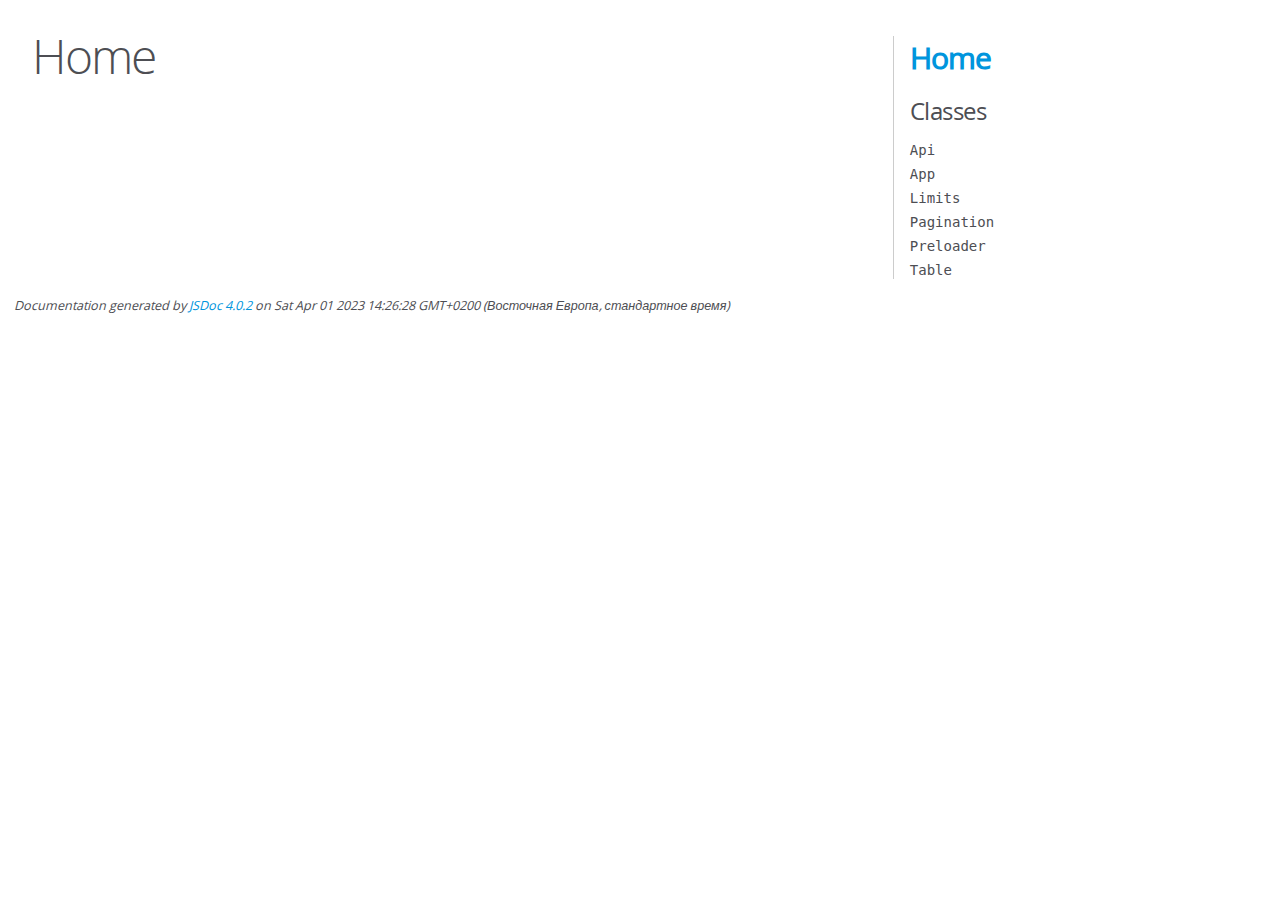
<file: public/doc/index.html>
<!DOCTYPE html>
<html lang="en">
<head>
    <meta charset="utf-8">
    <title>JSDoc: Home</title>

    <script src="scripts/prettify/prettify.js"> </script>
    <script src="scripts/prettify/lang-css.js"> </script>
    <!--[if lt IE 9]>
      <script src="//html5shiv.googlecode.com/svn/trunk/html5.js"></script>
    <![endif]-->
    <link type="text/css" rel="stylesheet" href="styles/prettify-tomorrow.css">
    <link type="text/css" rel="stylesheet" href="styles/jsdoc-default.css">
</head>

<body>

<div id="main">

    <h1 class="page-title">Home</h1>

    



    


    <h3> </h3>










    









</div>

<nav>
    <h2><a href="index.html">Home</a></h2><h3>Classes</h3><ul><li><a href="Api.html">Api</a></li><li><a href="App.html">App</a></li><li><a href="Limits.html">Limits</a></li><li><a href="Pagination.html">Pagination</a></li><li><a href="Preloader.html">Preloader</a></li><li><a href="Table.html">Table</a></li></ul>
</nav>

<br class="clear">

<footer>
    Documentation generated by <a href="https://github.com/jsdoc/jsdoc">JSDoc 4.0.2</a> on Sat Apr 01 2023 14:26:28 GMT+0200 (Восточная Европа, стандартное время)
</footer>

<script> prettyPrint(); </script>
<script src="scripts/linenumber.js"> </script>
</body>
</html>
</file>
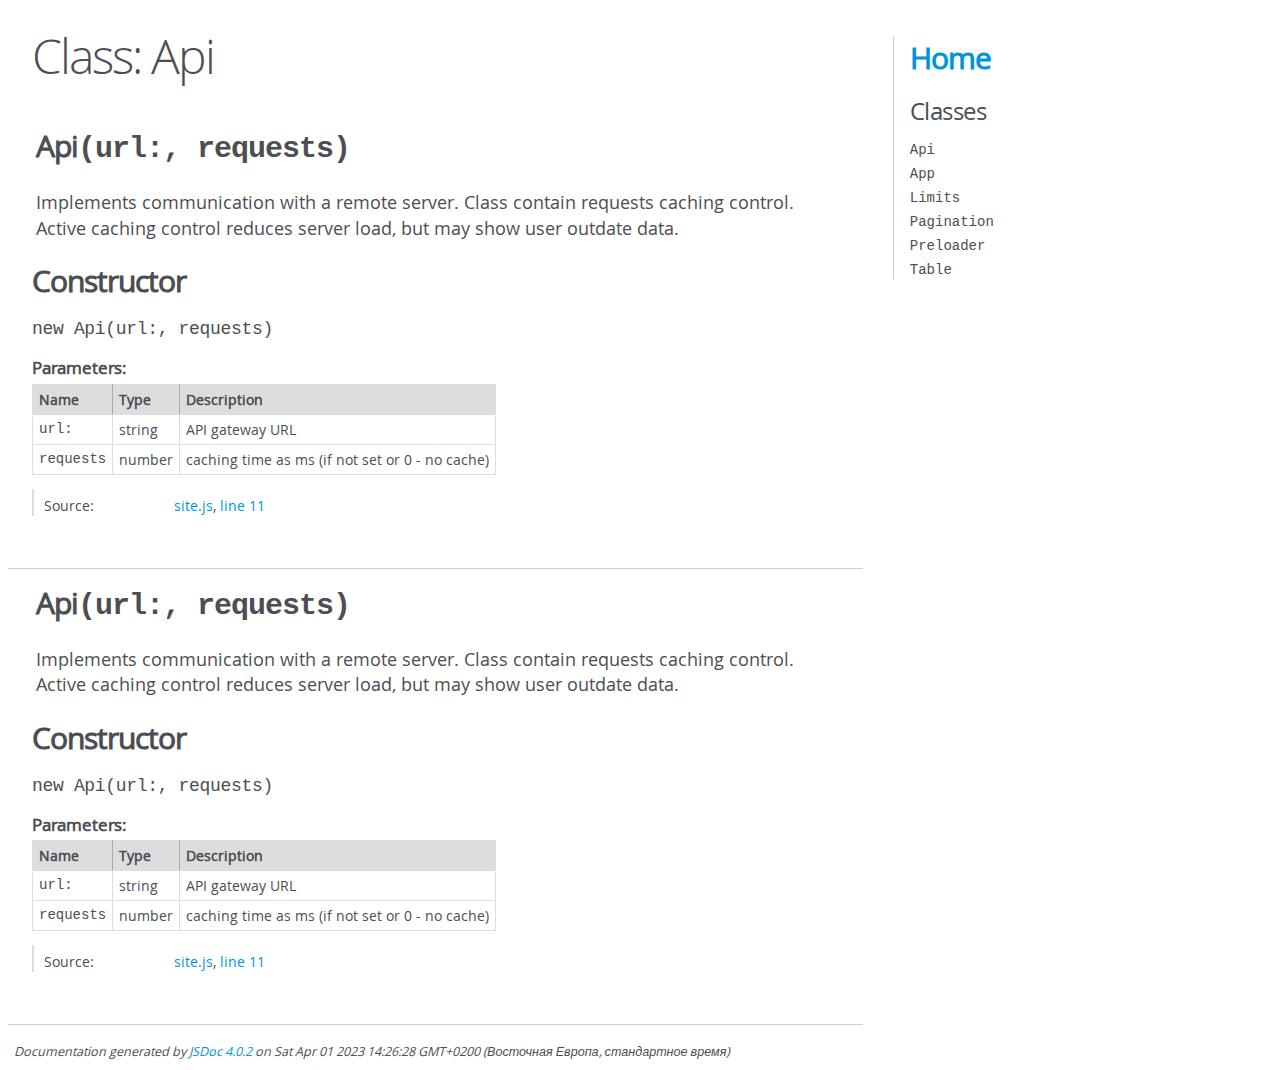
<file: public/doc/Api.html>
<!DOCTYPE html>
<html lang="en">
<head>
    <meta charset="utf-8">
    <title>JSDoc: Class: Api</title>

    <script src="scripts/prettify/prettify.js"> </script>
    <script src="scripts/prettify/lang-css.js"> </script>
    <!--[if lt IE 9]>
      <script src="//html5shiv.googlecode.com/svn/trunk/html5.js"></script>
    <![endif]-->
    <link type="text/css" rel="stylesheet" href="styles/prettify-tomorrow.css">
    <link type="text/css" rel="stylesheet" href="styles/jsdoc-default.css">
</head>

<body>

<div id="main">

    <h1 class="page-title">Class: Api</h1>

    




<section>

<header>
    
        <h2><span class="attribs"><span class="type-signature"></span></span>Api<span class="signature">(url:, requests)</span><span class="type-signature"></span></h2>
        
            <div class="class-description"><p>Implements communication with a remote server.
Class contain requests caching control. Active caching control reduces server load,
but may show user outdate data.</p></div>
        
    
</header>

<article>
    <div class="container-overview">
    
        

    
    <h2>Constructor</h2>
    

    
    <h4 class="name" id="Api"><span class="type-signature"></span>new Api<span class="signature">(url:, requests)</span><span class="type-signature"></span></h4>
    

    











    <h5>Parameters:</h5>
    

<table class="params">
    <thead>
    <tr>
        
        <th>Name</th>
        

        <th>Type</th>

        

        

        <th class="last">Description</th>
    </tr>
    </thead>

    <tbody>
    

        <tr>
            
                <td class="name"><code>url:</code></td>
            

            <td class="type">
            
                
<span class="param-type">string</span>


            
            </td>

            

            

            <td class="description last"><p>API gateway URL</p></td>
        </tr>

    

        <tr>
            
                <td class="name"><code>requests</code></td>
            

            <td class="type">
            
                
<span class="param-type">number</span>


            
            </td>

            

            

            <td class="description last"><p>caching time as ms (if not set or 0 - no cache)</p></td>
        </tr>

    
    </tbody>
</table>






<dl class="details">

    

    

    

    

    

    

    

    

    

    

    

    

    
    <dt class="tag-source">Source:</dt>
    <dd class="tag-source"><ul class="dummy"><li>
        <a href="site.js.html">site.js</a>, <a href="site.js.html#line11">line 11</a>
    </li></ul></dd>
    

    

    

    
</dl>




















    
    </div>

    

    

    

    

    

    

    

    

    

    
</article>

</section>







<section>

<header>
    
        <h2><span class="attribs"><span class="type-signature"></span></span>Api<span class="signature">(url:, requests)</span><span class="type-signature"></span></h2>
        
            <div class="class-description"><p>Implements communication with a remote server.
Class contain requests caching control. Active caching control reduces server load,
but may show user outdate data.</p></div>
        
    
</header>

<article>
    <div class="container-overview">
    
        

    
    <h2>Constructor</h2>
    

    
    <h4 class="name" id="Api"><span class="type-signature"></span>new Api<span class="signature">(url:, requests)</span><span class="type-signature"></span></h4>
    

    











    <h5>Parameters:</h5>
    

<table class="params">
    <thead>
    <tr>
        
        <th>Name</th>
        

        <th>Type</th>

        

        

        <th class="last">Description</th>
    </tr>
    </thead>

    <tbody>
    

        <tr>
            
                <td class="name"><code>url:</code></td>
            

            <td class="type">
            
                
<span class="param-type">string</span>


            
            </td>

            

            

            <td class="description last"><p>API gateway URL</p></td>
        </tr>

    

        <tr>
            
                <td class="name"><code>requests</code></td>
            

            <td class="type">
            
                
<span class="param-type">number</span>


            
            </td>

            

            

            <td class="description last"><p>caching time as ms (if not set or 0 - no cache)</p></td>
        </tr>

    
    </tbody>
</table>






<dl class="details">

    

    

    

    

    

    

    

    

    

    

    

    

    
    <dt class="tag-source">Source:</dt>
    <dd class="tag-source"><ul class="dummy"><li>
        <a href="site.js.html">site.js</a>, <a href="site.js.html#line11">line 11</a>
    </li></ul></dd>
    

    

    

    
</dl>




















    
    </div>

    

    

    

    

    

    

    

    

    

    
</article>

</section>




</div>

<nav>
    <h2><a href="index.html">Home</a></h2><h3>Classes</h3><ul><li><a href="Api.html">Api</a></li><li><a href="App.html">App</a></li><li><a href="Limits.html">Limits</a></li><li><a href="Pagination.html">Pagination</a></li><li><a href="Preloader.html">Preloader</a></li><li><a href="Table.html">Table</a></li></ul>
</nav>

<br class="clear">

<footer>
    Documentation generated by <a href="https://github.com/jsdoc/jsdoc">JSDoc 4.0.2</a> on Sat Apr 01 2023 14:26:28 GMT+0200 (Восточная Европа, стандартное время)
</footer>

<script> prettyPrint(); </script>
<script src="scripts/linenumber.js"> </script>
</body>
</html>
</file>
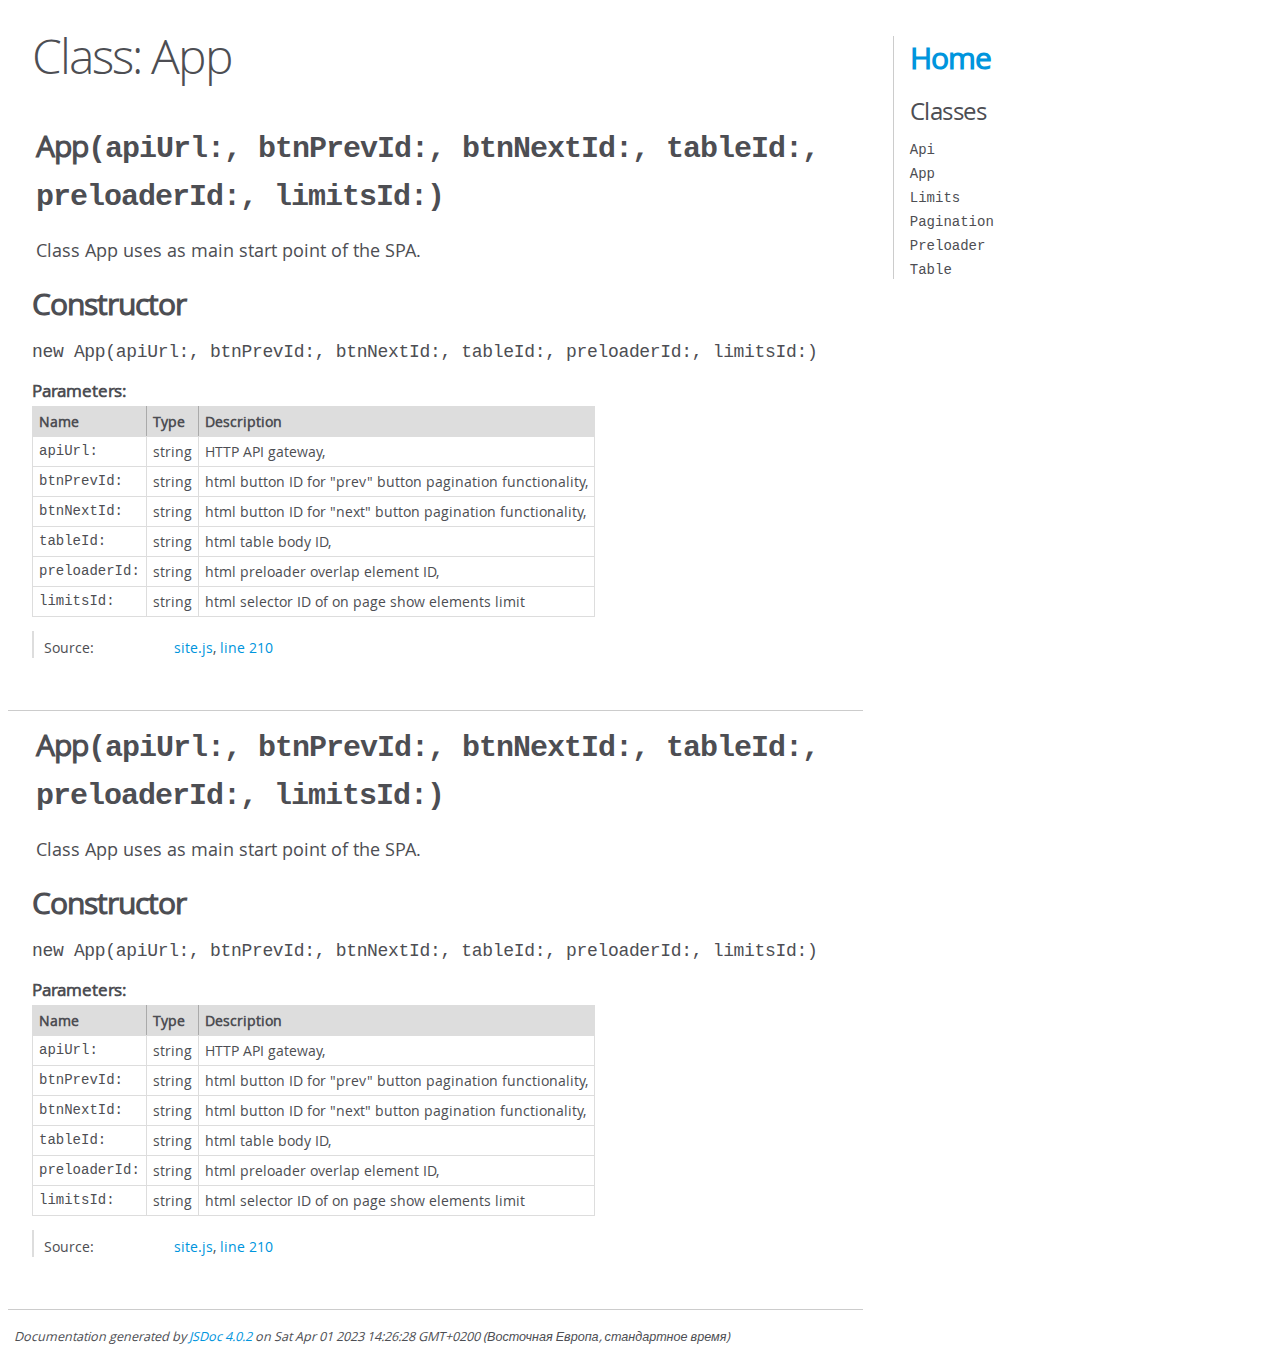
<file: public/doc/App.html>
<!DOCTYPE html>
<html lang="en">
<head>
    <meta charset="utf-8">
    <title>JSDoc: Class: App</title>

    <script src="scripts/prettify/prettify.js"> </script>
    <script src="scripts/prettify/lang-css.js"> </script>
    <!--[if lt IE 9]>
      <script src="//html5shiv.googlecode.com/svn/trunk/html5.js"></script>
    <![endif]-->
    <link type="text/css" rel="stylesheet" href="styles/prettify-tomorrow.css">
    <link type="text/css" rel="stylesheet" href="styles/jsdoc-default.css">
</head>

<body>

<div id="main">

    <h1 class="page-title">Class: App</h1>

    




<section>

<header>
    
        <h2><span class="attribs"><span class="type-signature"></span></span>App<span class="signature">(apiUrl:, btnPrevId:, btnNextId:, tableId:, preloaderId:, limitsId:)</span><span class="type-signature"></span></h2>
        
            <div class="class-description"><p>Class App uses as main start point of the SPA.</p></div>
        
    
</header>

<article>
    <div class="container-overview">
    
        

    
    <h2>Constructor</h2>
    

    
    <h4 class="name" id="App"><span class="type-signature"></span>new App<span class="signature">(apiUrl:, btnPrevId:, btnNextId:, tableId:, preloaderId:, limitsId:)</span><span class="type-signature"></span></h4>
    

    











    <h5>Parameters:</h5>
    

<table class="params">
    <thead>
    <tr>
        
        <th>Name</th>
        

        <th>Type</th>

        

        

        <th class="last">Description</th>
    </tr>
    </thead>

    <tbody>
    

        <tr>
            
                <td class="name"><code>apiUrl:</code></td>
            

            <td class="type">
            
                
<span class="param-type">string</span>


            
            </td>

            

            

            <td class="description last"><p>HTTP API gateway,</p></td>
        </tr>

    

        <tr>
            
                <td class="name"><code>btnPrevId:</code></td>
            

            <td class="type">
            
                
<span class="param-type">string</span>


            
            </td>

            

            

            <td class="description last"><p>html button ID for &quot;prev&quot; button pagination functionality,</p></td>
        </tr>

    

        <tr>
            
                <td class="name"><code>btnNextId:</code></td>
            

            <td class="type">
            
                
<span class="param-type">string</span>


            
            </td>

            

            

            <td class="description last"><p>html button ID for &quot;next&quot; button pagination functionality,</p></td>
        </tr>

    

        <tr>
            
                <td class="name"><code>tableId:</code></td>
            

            <td class="type">
            
                
<span class="param-type">string</span>


            
            </td>

            

            

            <td class="description last"><p>html table body ID,</p></td>
        </tr>

    

        <tr>
            
                <td class="name"><code>preloaderId:</code></td>
            

            <td class="type">
            
                
<span class="param-type">string</span>


            
            </td>

            

            

            <td class="description last"><p>html preloader overlap element ID,</p></td>
        </tr>

    

        <tr>
            
                <td class="name"><code>limitsId:</code></td>
            

            <td class="type">
            
                
<span class="param-type">string</span>


            
            </td>

            

            

            <td class="description last"><p>html selector ID of on page show elements limit</p></td>
        </tr>

    
    </tbody>
</table>






<dl class="details">

    

    

    

    

    

    

    

    

    

    

    

    

    
    <dt class="tag-source">Source:</dt>
    <dd class="tag-source"><ul class="dummy"><li>
        <a href="site.js.html">site.js</a>, <a href="site.js.html#line210">line 210</a>
    </li></ul></dd>
    

    

    

    
</dl>




















    
    </div>

    

    

    

    

    

    

    

    

    

    
</article>

</section>







<section>

<header>
    
        <h2><span class="attribs"><span class="type-signature"></span></span>App<span class="signature">(apiUrl:, btnPrevId:, btnNextId:, tableId:, preloaderId:, limitsId:)</span><span class="type-signature"></span></h2>
        
            <div class="class-description"><p>Class App uses as main start point of the SPA.</p></div>
        
    
</header>

<article>
    <div class="container-overview">
    
        

    
    <h2>Constructor</h2>
    

    
    <h4 class="name" id="App"><span class="type-signature"></span>new App<span class="signature">(apiUrl:, btnPrevId:, btnNextId:, tableId:, preloaderId:, limitsId:)</span><span class="type-signature"></span></h4>
    

    











    <h5>Parameters:</h5>
    

<table class="params">
    <thead>
    <tr>
        
        <th>Name</th>
        

        <th>Type</th>

        

        

        <th class="last">Description</th>
    </tr>
    </thead>

    <tbody>
    

        <tr>
            
                <td class="name"><code>apiUrl:</code></td>
            

            <td class="type">
            
                
<span class="param-type">string</span>


            
            </td>

            

            

            <td class="description last"><p>HTTP API gateway,</p></td>
        </tr>

    

        <tr>
            
                <td class="name"><code>btnPrevId:</code></td>
            

            <td class="type">
            
                
<span class="param-type">string</span>


            
            </td>

            

            

            <td class="description last"><p>html button ID for &quot;prev&quot; button pagination functionality,</p></td>
        </tr>

    

        <tr>
            
                <td class="name"><code>btnNextId:</code></td>
            

            <td class="type">
            
                
<span class="param-type">string</span>


            
            </td>

            

            

            <td class="description last"><p>html button ID for &quot;next&quot; button pagination functionality,</p></td>
        </tr>

    

        <tr>
            
                <td class="name"><code>tableId:</code></td>
            

            <td class="type">
            
                
<span class="param-type">string</span>


            
            </td>

            

            

            <td class="description last"><p>html table body ID,</p></td>
        </tr>

    

        <tr>
            
                <td class="name"><code>preloaderId:</code></td>
            

            <td class="type">
            
                
<span class="param-type">string</span>


            
            </td>

            

            

            <td class="description last"><p>html preloader overlap element ID,</p></td>
        </tr>

    

        <tr>
            
                <td class="name"><code>limitsId:</code></td>
            

            <td class="type">
            
                
<span class="param-type">string</span>


            
            </td>

            

            

            <td class="description last"><p>html selector ID of on page show elements limit</p></td>
        </tr>

    
    </tbody>
</table>






<dl class="details">

    

    

    

    

    

    

    

    

    

    

    

    

    
    <dt class="tag-source">Source:</dt>
    <dd class="tag-source"><ul class="dummy"><li>
        <a href="site.js.html">site.js</a>, <a href="site.js.html#line210">line 210</a>
    </li></ul></dd>
    

    

    

    
</dl>




















    
    </div>

    

    

    

    

    

    

    

    

    

    
</article>

</section>




</div>

<nav>
    <h2><a href="index.html">Home</a></h2><h3>Classes</h3><ul><li><a href="Api.html">Api</a></li><li><a href="App.html">App</a></li><li><a href="Limits.html">Limits</a></li><li><a href="Pagination.html">Pagination</a></li><li><a href="Preloader.html">Preloader</a></li><li><a href="Table.html">Table</a></li></ul>
</nav>

<br class="clear">

<footer>
    Documentation generated by <a href="https://github.com/jsdoc/jsdoc">JSDoc 4.0.2</a> on Sat Apr 01 2023 14:26:28 GMT+0200 (Восточная Европа, стандартное время)
</footer>

<script> prettyPrint(); </script>
<script src="scripts/linenumber.js"> </script>
</body>
</html>
</file>
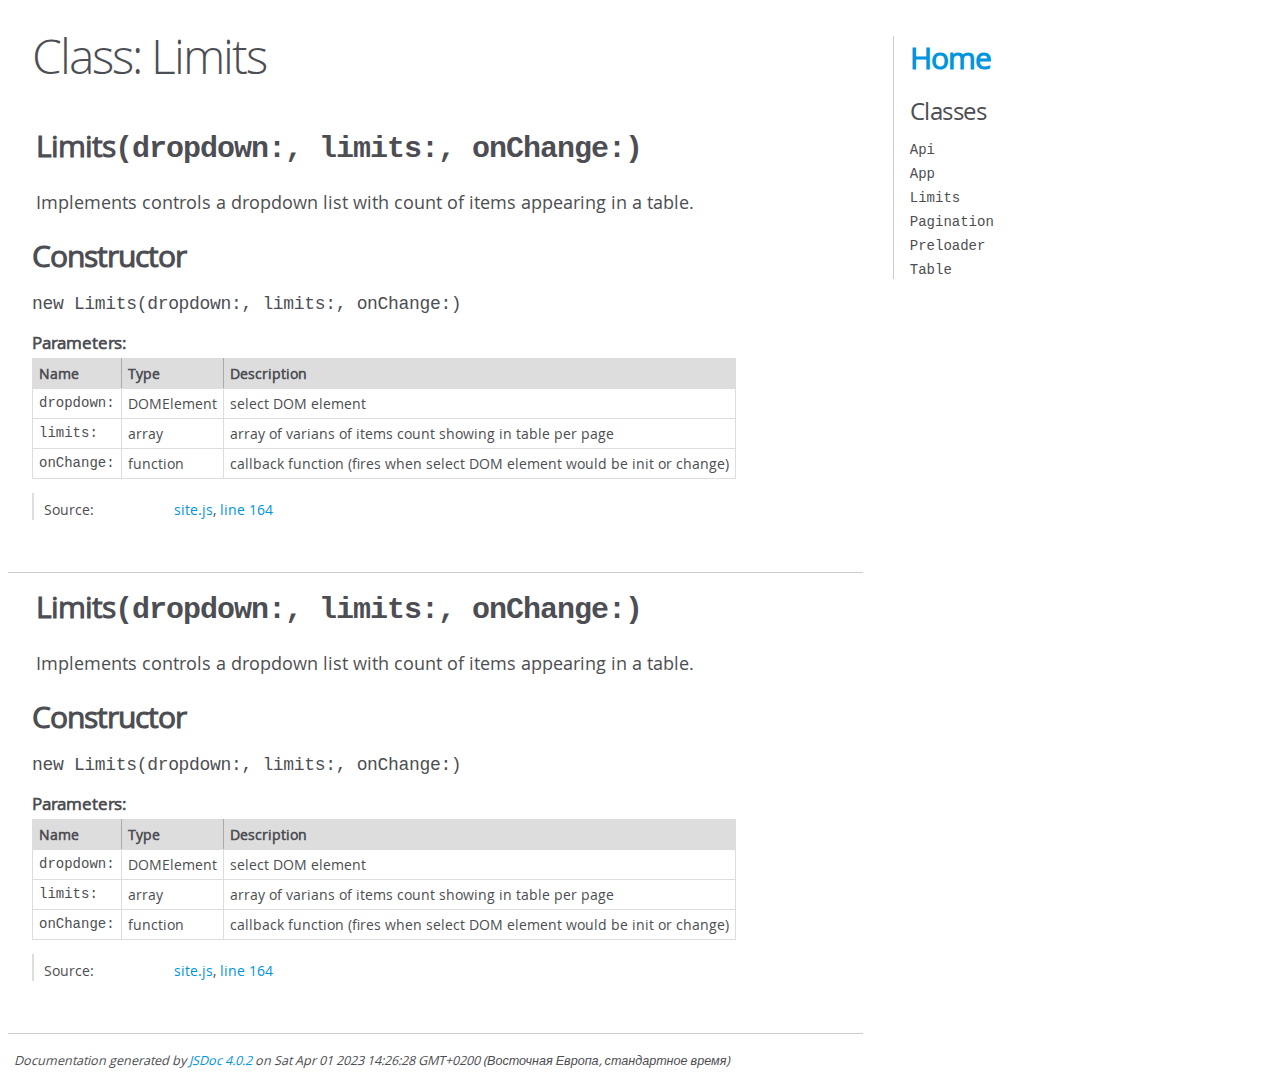
<file: public/doc/Limits.html>
<!DOCTYPE html>
<html lang="en">
<head>
    <meta charset="utf-8">
    <title>JSDoc: Class: Limits</title>

    <script src="scripts/prettify/prettify.js"> </script>
    <script src="scripts/prettify/lang-css.js"> </script>
    <!--[if lt IE 9]>
      <script src="//html5shiv.googlecode.com/svn/trunk/html5.js"></script>
    <![endif]-->
    <link type="text/css" rel="stylesheet" href="styles/prettify-tomorrow.css">
    <link type="text/css" rel="stylesheet" href="styles/jsdoc-default.css">
</head>

<body>

<div id="main">

    <h1 class="page-title">Class: Limits</h1>

    




<section>

<header>
    
        <h2><span class="attribs"><span class="type-signature"></span></span>Limits<span class="signature">(dropdown:, limits:, onChange:)</span><span class="type-signature"></span></h2>
        
            <div class="class-description"><p>Implements controls a dropdown list with count of items appearing in a table.</p></div>
        
    
</header>

<article>
    <div class="container-overview">
    
        

    
    <h2>Constructor</h2>
    

    
    <h4 class="name" id="Limits"><span class="type-signature"></span>new Limits<span class="signature">(dropdown:, limits:, onChange:)</span><span class="type-signature"></span></h4>
    

    











    <h5>Parameters:</h5>
    

<table class="params">
    <thead>
    <tr>
        
        <th>Name</th>
        

        <th>Type</th>

        

        

        <th class="last">Description</th>
    </tr>
    </thead>

    <tbody>
    

        <tr>
            
                <td class="name"><code>dropdown:</code></td>
            

            <td class="type">
            
                
<span class="param-type">DOMElement</span>


            
            </td>

            

            

            <td class="description last"><p>select DOM element</p></td>
        </tr>

    

        <tr>
            
                <td class="name"><code>limits:</code></td>
            

            <td class="type">
            
                
<span class="param-type">array</span>


            
            </td>

            

            

            <td class="description last"><p>array of varians of items count showing in table per page</p></td>
        </tr>

    

        <tr>
            
                <td class="name"><code>onChange:</code></td>
            

            <td class="type">
            
                
<span class="param-type">function</span>


            
            </td>

            

            

            <td class="description last"><p>callback function (fires when select DOM element would be init or change)</p></td>
        </tr>

    
    </tbody>
</table>






<dl class="details">

    

    

    

    

    

    

    

    

    

    

    

    

    
    <dt class="tag-source">Source:</dt>
    <dd class="tag-source"><ul class="dummy"><li>
        <a href="site.js.html">site.js</a>, <a href="site.js.html#line164">line 164</a>
    </li></ul></dd>
    

    

    

    
</dl>




















    
    </div>

    

    

    

    

    

    

    

    

    

    
</article>

</section>







<section>

<header>
    
        <h2><span class="attribs"><span class="type-signature"></span></span>Limits<span class="signature">(dropdown:, limits:, onChange:)</span><span class="type-signature"></span></h2>
        
            <div class="class-description"><p>Implements controls a dropdown list with count of items appearing in a table.</p></div>
        
    
</header>

<article>
    <div class="container-overview">
    
        

    
    <h2>Constructor</h2>
    

    
    <h4 class="name" id="Limits"><span class="type-signature"></span>new Limits<span class="signature">(dropdown:, limits:, onChange:)</span><span class="type-signature"></span></h4>
    

    











    <h5>Parameters:</h5>
    

<table class="params">
    <thead>
    <tr>
        
        <th>Name</th>
        

        <th>Type</th>

        

        

        <th class="last">Description</th>
    </tr>
    </thead>

    <tbody>
    

        <tr>
            
                <td class="name"><code>dropdown:</code></td>
            

            <td class="type">
            
                
<span class="param-type">DOMElement</span>


            
            </td>

            

            

            <td class="description last"><p>select DOM element</p></td>
        </tr>

    

        <tr>
            
                <td class="name"><code>limits:</code></td>
            

            <td class="type">
            
                
<span class="param-type">array</span>


            
            </td>

            

            

            <td class="description last"><p>array of varians of items count showing in table per page</p></td>
        </tr>

    

        <tr>
            
                <td class="name"><code>onChange:</code></td>
            

            <td class="type">
            
                
<span class="param-type">function</span>


            
            </td>

            

            

            <td class="description last"><p>callback function (fires when select DOM element would be init or change)</p></td>
        </tr>

    
    </tbody>
</table>






<dl class="details">

    

    

    

    

    

    

    

    

    

    

    

    

    
    <dt class="tag-source">Source:</dt>
    <dd class="tag-source"><ul class="dummy"><li>
        <a href="site.js.html">site.js</a>, <a href="site.js.html#line164">line 164</a>
    </li></ul></dd>
    

    

    

    
</dl>




















    
    </div>

    

    

    

    

    

    

    

    

    

    
</article>

</section>




</div>

<nav>
    <h2><a href="index.html">Home</a></h2><h3>Classes</h3><ul><li><a href="Api.html">Api</a></li><li><a href="App.html">App</a></li><li><a href="Limits.html">Limits</a></li><li><a href="Pagination.html">Pagination</a></li><li><a href="Preloader.html">Preloader</a></li><li><a href="Table.html">Table</a></li></ul>
</nav>

<br class="clear">

<footer>
    Documentation generated by <a href="https://github.com/jsdoc/jsdoc">JSDoc 4.0.2</a> on Sat Apr 01 2023 14:26:28 GMT+0200 (Восточная Европа, стандартное время)
</footer>

<script> prettyPrint(); </script>
<script src="scripts/linenumber.js"> </script>
</body>
</html>
</file>
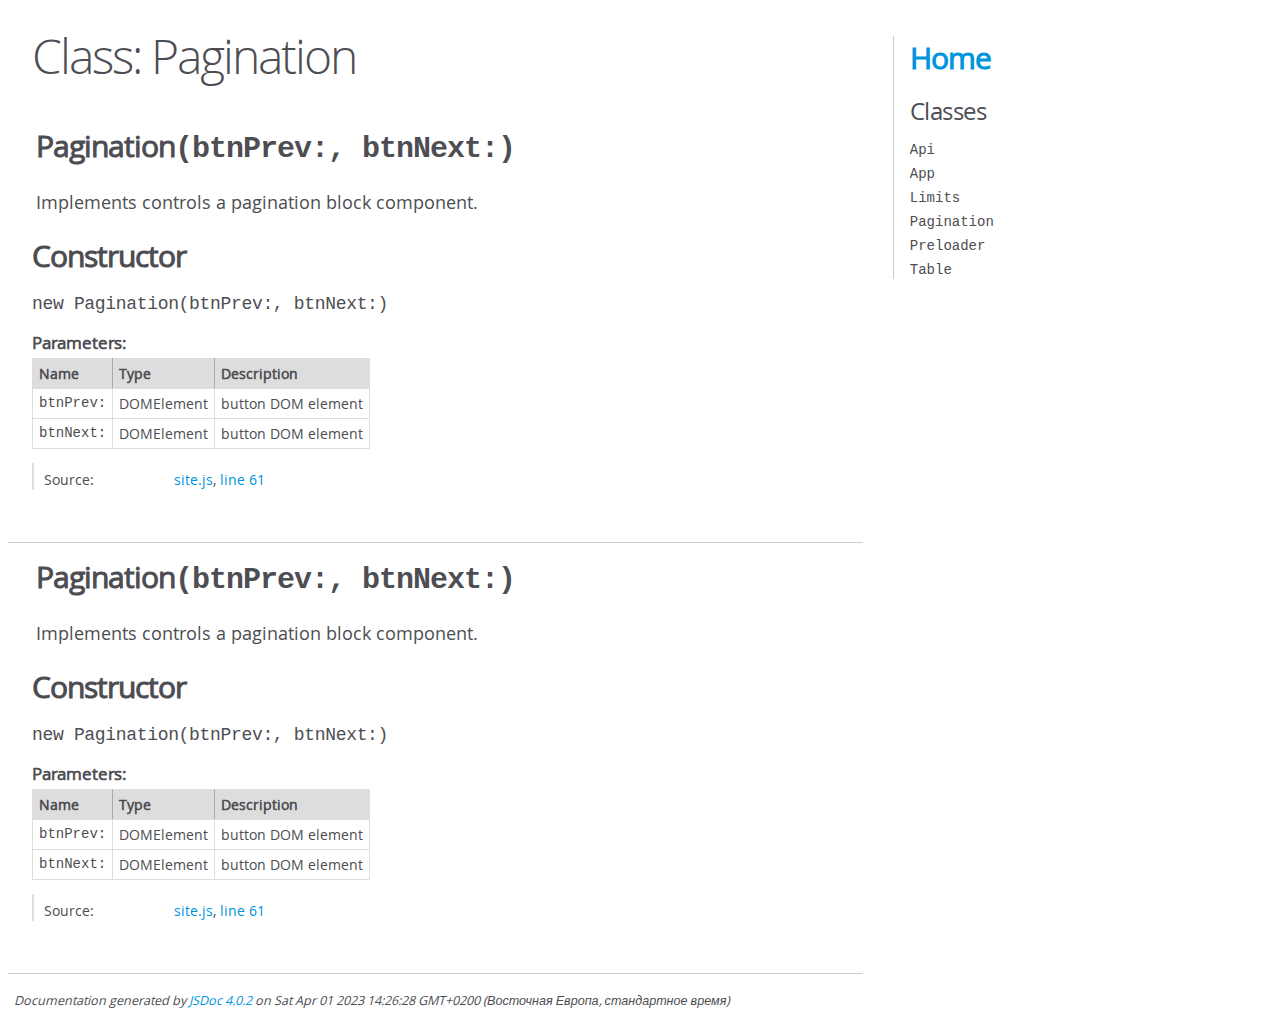
<file: public/doc/Pagination.html>
<!DOCTYPE html>
<html lang="en">
<head>
    <meta charset="utf-8">
    <title>JSDoc: Class: Pagination</title>

    <script src="scripts/prettify/prettify.js"> </script>
    <script src="scripts/prettify/lang-css.js"> </script>
    <!--[if lt IE 9]>
      <script src="//html5shiv.googlecode.com/svn/trunk/html5.js"></script>
    <![endif]-->
    <link type="text/css" rel="stylesheet" href="styles/prettify-tomorrow.css">
    <link type="text/css" rel="stylesheet" href="styles/jsdoc-default.css">
</head>

<body>

<div id="main">

    <h1 class="page-title">Class: Pagination</h1>

    




<section>

<header>
    
        <h2><span class="attribs"><span class="type-signature"></span></span>Pagination<span class="signature">(btnPrev:, btnNext:)</span><span class="type-signature"></span></h2>
        
            <div class="class-description"><p>Implements controls a pagination block component.</p></div>
        
    
</header>

<article>
    <div class="container-overview">
    
        

    
    <h2>Constructor</h2>
    

    
    <h4 class="name" id="Pagination"><span class="type-signature"></span>new Pagination<span class="signature">(btnPrev:, btnNext:)</span><span class="type-signature"></span></h4>
    

    











    <h5>Parameters:</h5>
    

<table class="params">
    <thead>
    <tr>
        
        <th>Name</th>
        

        <th>Type</th>

        

        

        <th class="last">Description</th>
    </tr>
    </thead>

    <tbody>
    

        <tr>
            
                <td class="name"><code>btnPrev:</code></td>
            

            <td class="type">
            
                
<span class="param-type">DOMElement</span>


            
            </td>

            

            

            <td class="description last"><p>button DOM element</p></td>
        </tr>

    

        <tr>
            
                <td class="name"><code>btnNext:</code></td>
            

            <td class="type">
            
                
<span class="param-type">DOMElement</span>


            
            </td>

            

            

            <td class="description last"><p>button DOM element</p></td>
        </tr>

    
    </tbody>
</table>






<dl class="details">

    

    

    

    

    

    

    

    

    

    

    

    

    
    <dt class="tag-source">Source:</dt>
    <dd class="tag-source"><ul class="dummy"><li>
        <a href="site.js.html">site.js</a>, <a href="site.js.html#line61">line 61</a>
    </li></ul></dd>
    

    

    

    
</dl>




















    
    </div>

    

    

    

    

    

    

    

    

    

    
</article>

</section>







<section>

<header>
    
        <h2><span class="attribs"><span class="type-signature"></span></span>Pagination<span class="signature">(btnPrev:, btnNext:)</span><span class="type-signature"></span></h2>
        
            <div class="class-description"><p>Implements controls a pagination block component.</p></div>
        
    
</header>

<article>
    <div class="container-overview">
    
        

    
    <h2>Constructor</h2>
    

    
    <h4 class="name" id="Pagination"><span class="type-signature"></span>new Pagination<span class="signature">(btnPrev:, btnNext:)</span><span class="type-signature"></span></h4>
    

    











    <h5>Parameters:</h5>
    

<table class="params">
    <thead>
    <tr>
        
        <th>Name</th>
        

        <th>Type</th>

        

        

        <th class="last">Description</th>
    </tr>
    </thead>

    <tbody>
    

        <tr>
            
                <td class="name"><code>btnPrev:</code></td>
            

            <td class="type">
            
                
<span class="param-type">DOMElement</span>


            
            </td>

            

            

            <td class="description last"><p>button DOM element</p></td>
        </tr>

    

        <tr>
            
                <td class="name"><code>btnNext:</code></td>
            

            <td class="type">
            
                
<span class="param-type">DOMElement</span>


            
            </td>

            

            

            <td class="description last"><p>button DOM element</p></td>
        </tr>

    
    </tbody>
</table>






<dl class="details">

    

    

    

    

    

    

    

    

    

    

    

    

    
    <dt class="tag-source">Source:</dt>
    <dd class="tag-source"><ul class="dummy"><li>
        <a href="site.js.html">site.js</a>, <a href="site.js.html#line61">line 61</a>
    </li></ul></dd>
    

    

    

    
</dl>




















    
    </div>

    

    

    

    

    

    

    

    

    

    
</article>

</section>




</div>

<nav>
    <h2><a href="index.html">Home</a></h2><h3>Classes</h3><ul><li><a href="Api.html">Api</a></li><li><a href="App.html">App</a></li><li><a href="Limits.html">Limits</a></li><li><a href="Pagination.html">Pagination</a></li><li><a href="Preloader.html">Preloader</a></li><li><a href="Table.html">Table</a></li></ul>
</nav>

<br class="clear">

<footer>
    Documentation generated by <a href="https://github.com/jsdoc/jsdoc">JSDoc 4.0.2</a> on Sat Apr 01 2023 14:26:28 GMT+0200 (Восточная Европа, стандартное время)
</footer>

<script> prettyPrint(); </script>
<script src="scripts/linenumber.js"> </script>
</body>
</html>
</file>
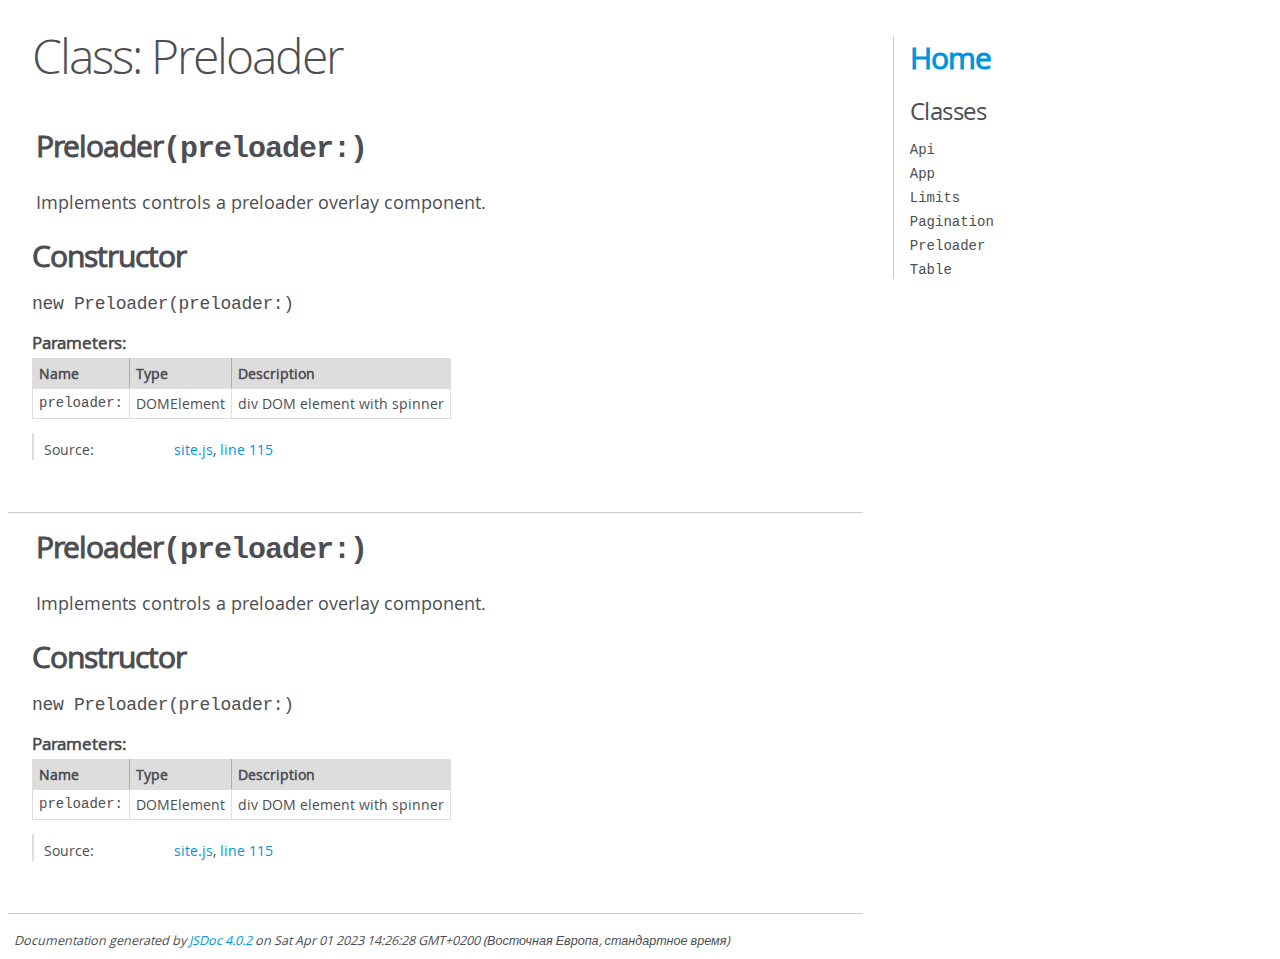
<file: public/doc/Preloader.html>
<!DOCTYPE html>
<html lang="en">
<head>
    <meta charset="utf-8">
    <title>JSDoc: Class: Preloader</title>

    <script src="scripts/prettify/prettify.js"> </script>
    <script src="scripts/prettify/lang-css.js"> </script>
    <!--[if lt IE 9]>
      <script src="//html5shiv.googlecode.com/svn/trunk/html5.js"></script>
    <![endif]-->
    <link type="text/css" rel="stylesheet" href="styles/prettify-tomorrow.css">
    <link type="text/css" rel="stylesheet" href="styles/jsdoc-default.css">
</head>

<body>

<div id="main">

    <h1 class="page-title">Class: Preloader</h1>

    




<section>

<header>
    
        <h2><span class="attribs"><span class="type-signature"></span></span>Preloader<span class="signature">(preloader:)</span><span class="type-signature"></span></h2>
        
            <div class="class-description"><p>Implements controls a preloader overlay component.</p></div>
        
    
</header>

<article>
    <div class="container-overview">
    
        

    
    <h2>Constructor</h2>
    

    
    <h4 class="name" id="Preloader"><span class="type-signature"></span>new Preloader<span class="signature">(preloader:)</span><span class="type-signature"></span></h4>
    

    











    <h5>Parameters:</h5>
    

<table class="params">
    <thead>
    <tr>
        
        <th>Name</th>
        

        <th>Type</th>

        

        

        <th class="last">Description</th>
    </tr>
    </thead>

    <tbody>
    

        <tr>
            
                <td class="name"><code>preloader:</code></td>
            

            <td class="type">
            
                
<span class="param-type">DOMElement</span>


            
            </td>

            

            

            <td class="description last"><p>div DOM element with spinner</p></td>
        </tr>

    
    </tbody>
</table>






<dl class="details">

    

    

    

    

    

    

    

    

    

    

    

    

    
    <dt class="tag-source">Source:</dt>
    <dd class="tag-source"><ul class="dummy"><li>
        <a href="site.js.html">site.js</a>, <a href="site.js.html#line115">line 115</a>
    </li></ul></dd>
    

    

    

    
</dl>




















    
    </div>

    

    

    

    

    

    

    

    

    

    
</article>

</section>







<section>

<header>
    
        <h2><span class="attribs"><span class="type-signature"></span></span>Preloader<span class="signature">(preloader:)</span><span class="type-signature"></span></h2>
        
            <div class="class-description"><p>Implements controls a preloader overlay component.</p></div>
        
    
</header>

<article>
    <div class="container-overview">
    
        

    
    <h2>Constructor</h2>
    

    
    <h4 class="name" id="Preloader"><span class="type-signature"></span>new Preloader<span class="signature">(preloader:)</span><span class="type-signature"></span></h4>
    

    











    <h5>Parameters:</h5>
    

<table class="params">
    <thead>
    <tr>
        
        <th>Name</th>
        

        <th>Type</th>

        

        

        <th class="last">Description</th>
    </tr>
    </thead>

    <tbody>
    

        <tr>
            
                <td class="name"><code>preloader:</code></td>
            

            <td class="type">
            
                
<span class="param-type">DOMElement</span>


            
            </td>

            

            

            <td class="description last"><p>div DOM element with spinner</p></td>
        </tr>

    
    </tbody>
</table>






<dl class="details">

    

    

    

    

    

    

    

    

    

    

    

    

    
    <dt class="tag-source">Source:</dt>
    <dd class="tag-source"><ul class="dummy"><li>
        <a href="site.js.html">site.js</a>, <a href="site.js.html#line115">line 115</a>
    </li></ul></dd>
    

    

    

    
</dl>




















    
    </div>

    

    

    

    

    

    

    

    

    

    
</article>

</section>




</div>

<nav>
    <h2><a href="index.html">Home</a></h2><h3>Classes</h3><ul><li><a href="Api.html">Api</a></li><li><a href="App.html">App</a></li><li><a href="Limits.html">Limits</a></li><li><a href="Pagination.html">Pagination</a></li><li><a href="Preloader.html">Preloader</a></li><li><a href="Table.html">Table</a></li></ul>
</nav>

<br class="clear">

<footer>
    Documentation generated by <a href="https://github.com/jsdoc/jsdoc">JSDoc 4.0.2</a> on Sat Apr 01 2023 14:26:28 GMT+0200 (Восточная Европа, стандартное время)
</footer>

<script> prettyPrint(); </script>
<script src="scripts/linenumber.js"> </script>
</body>
</html>
</file>
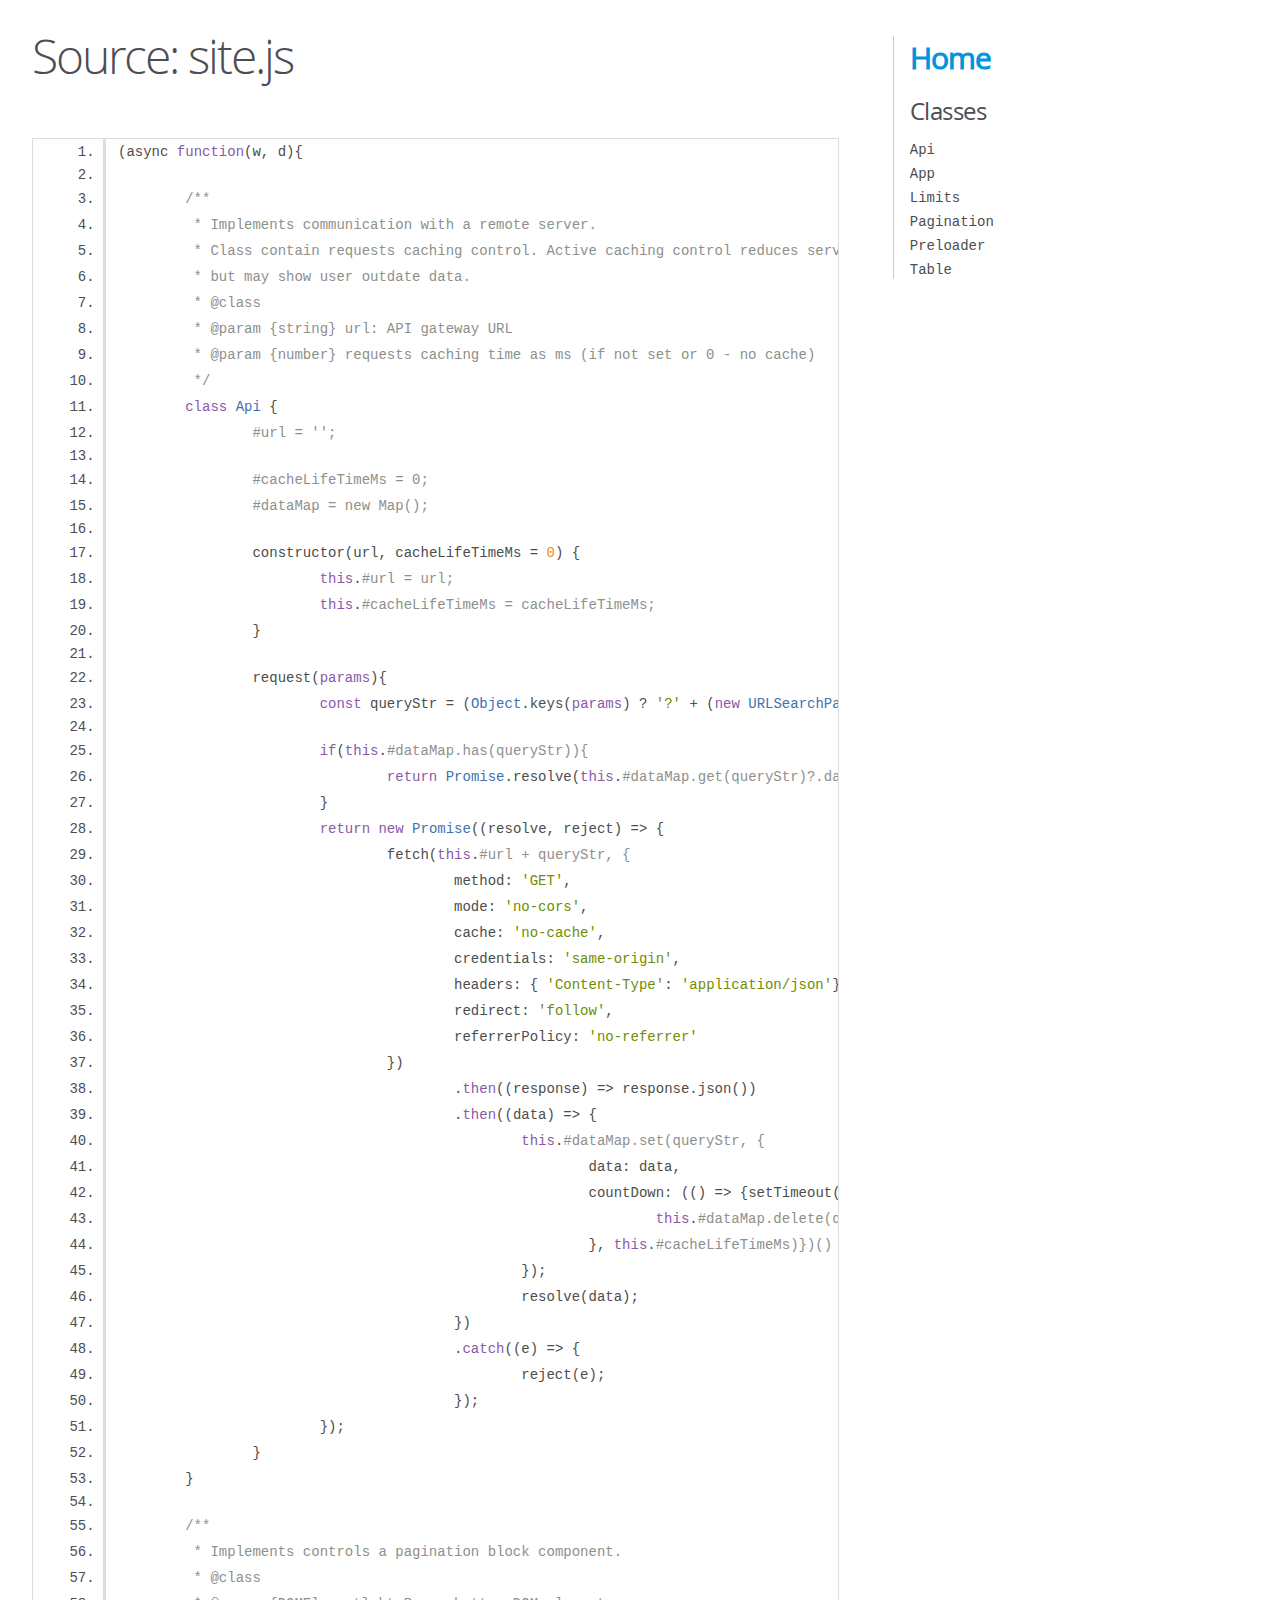
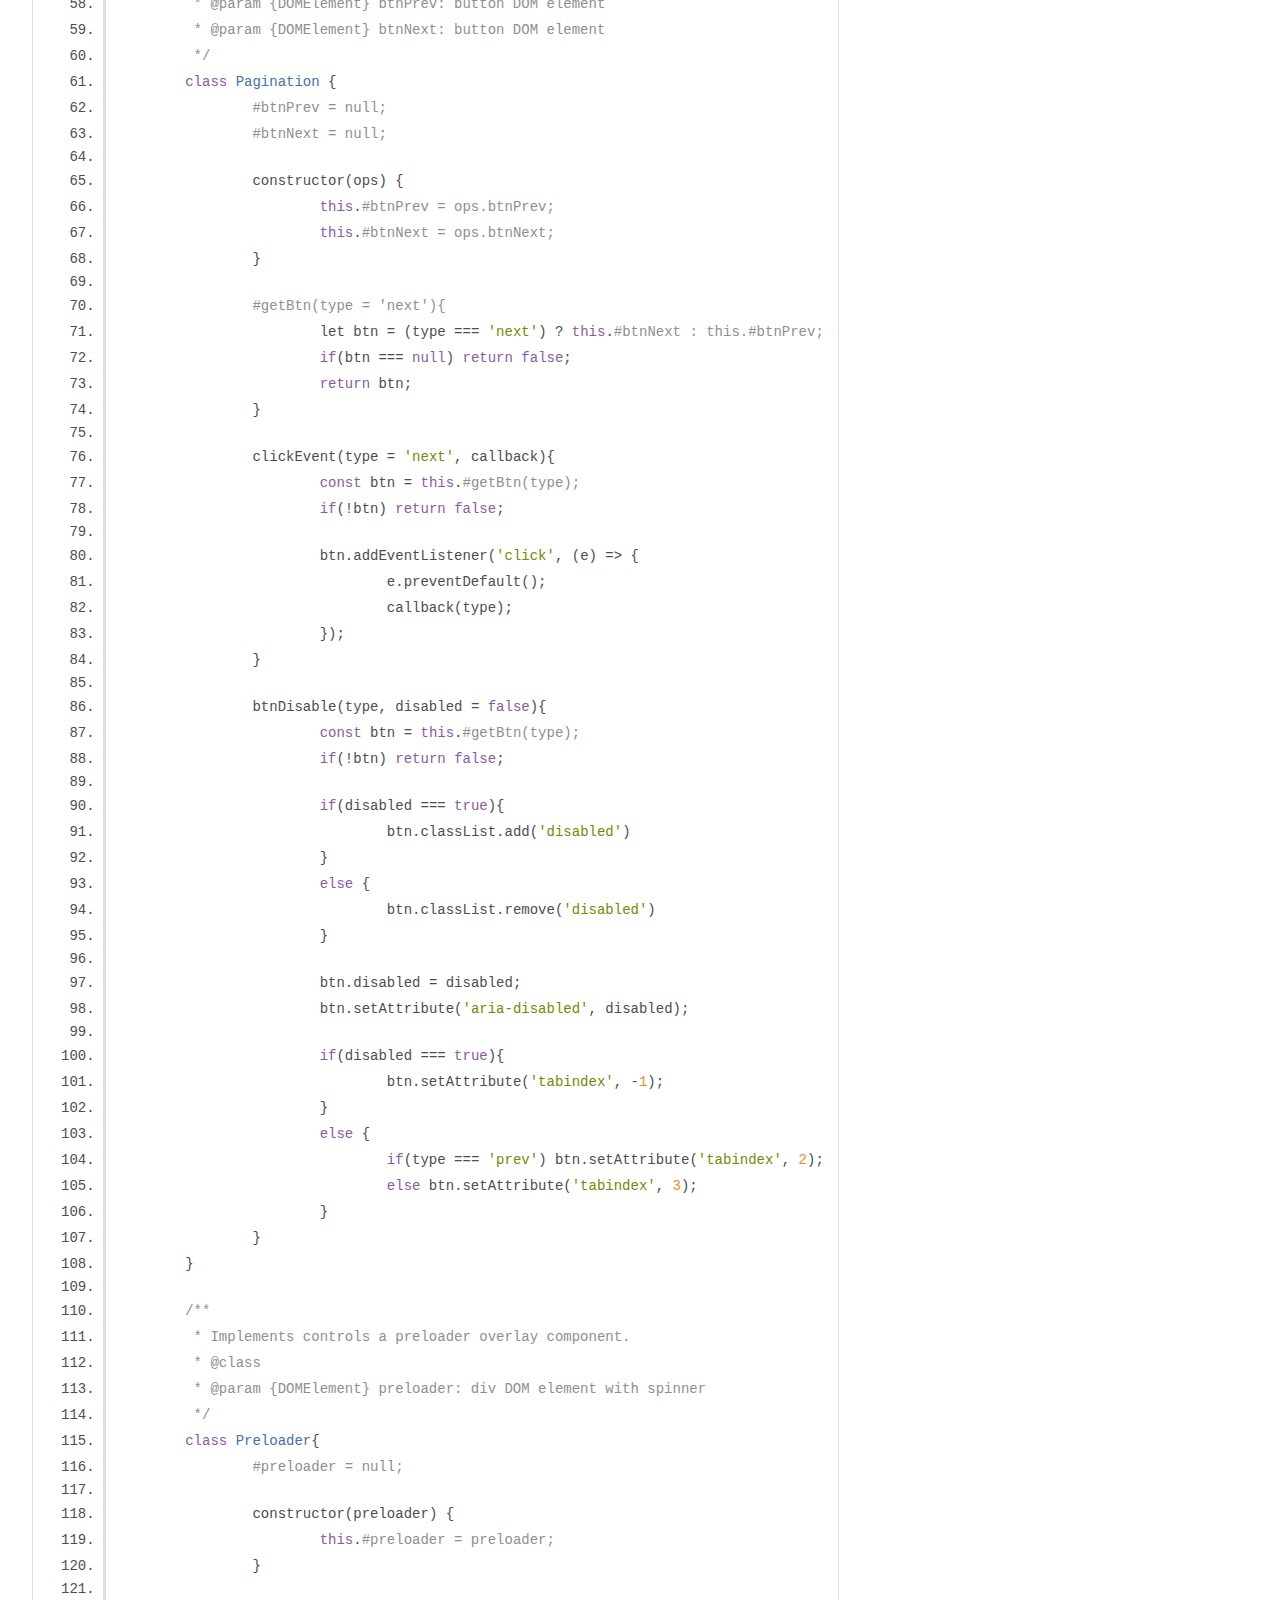
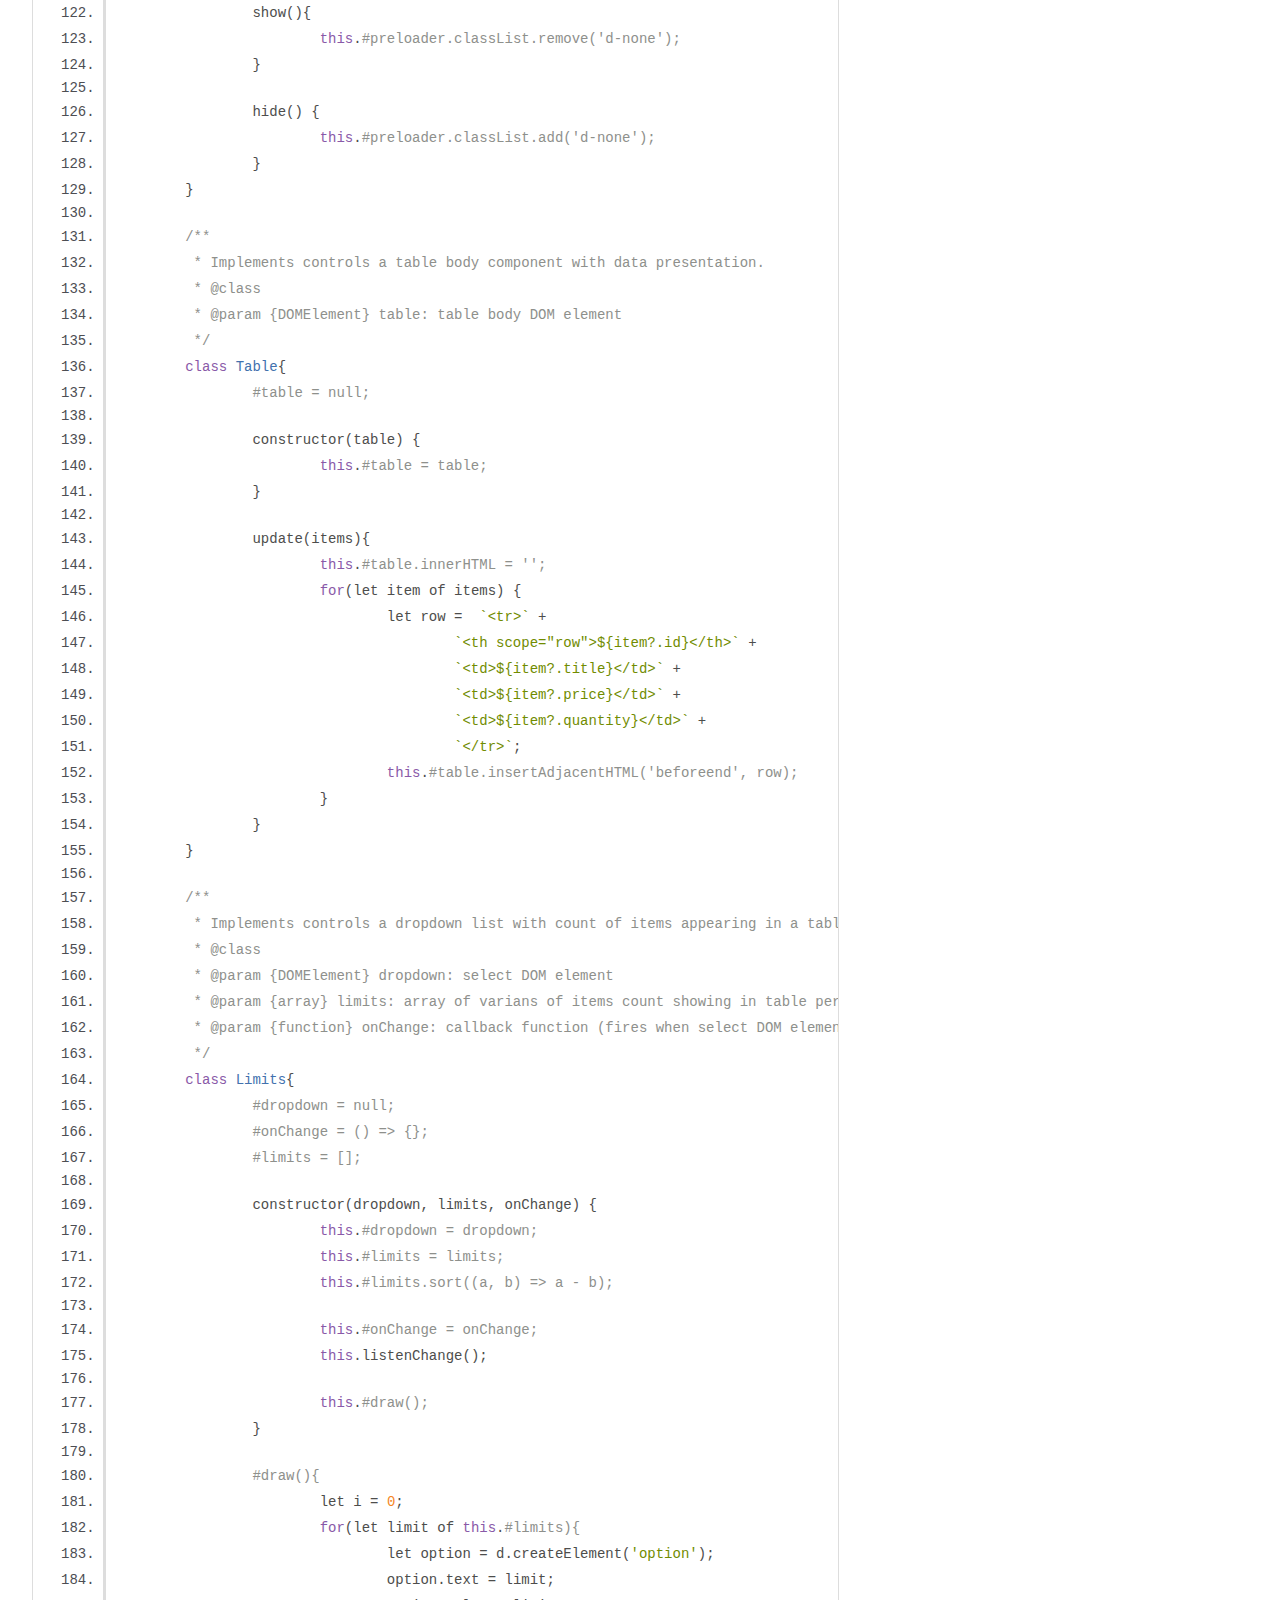
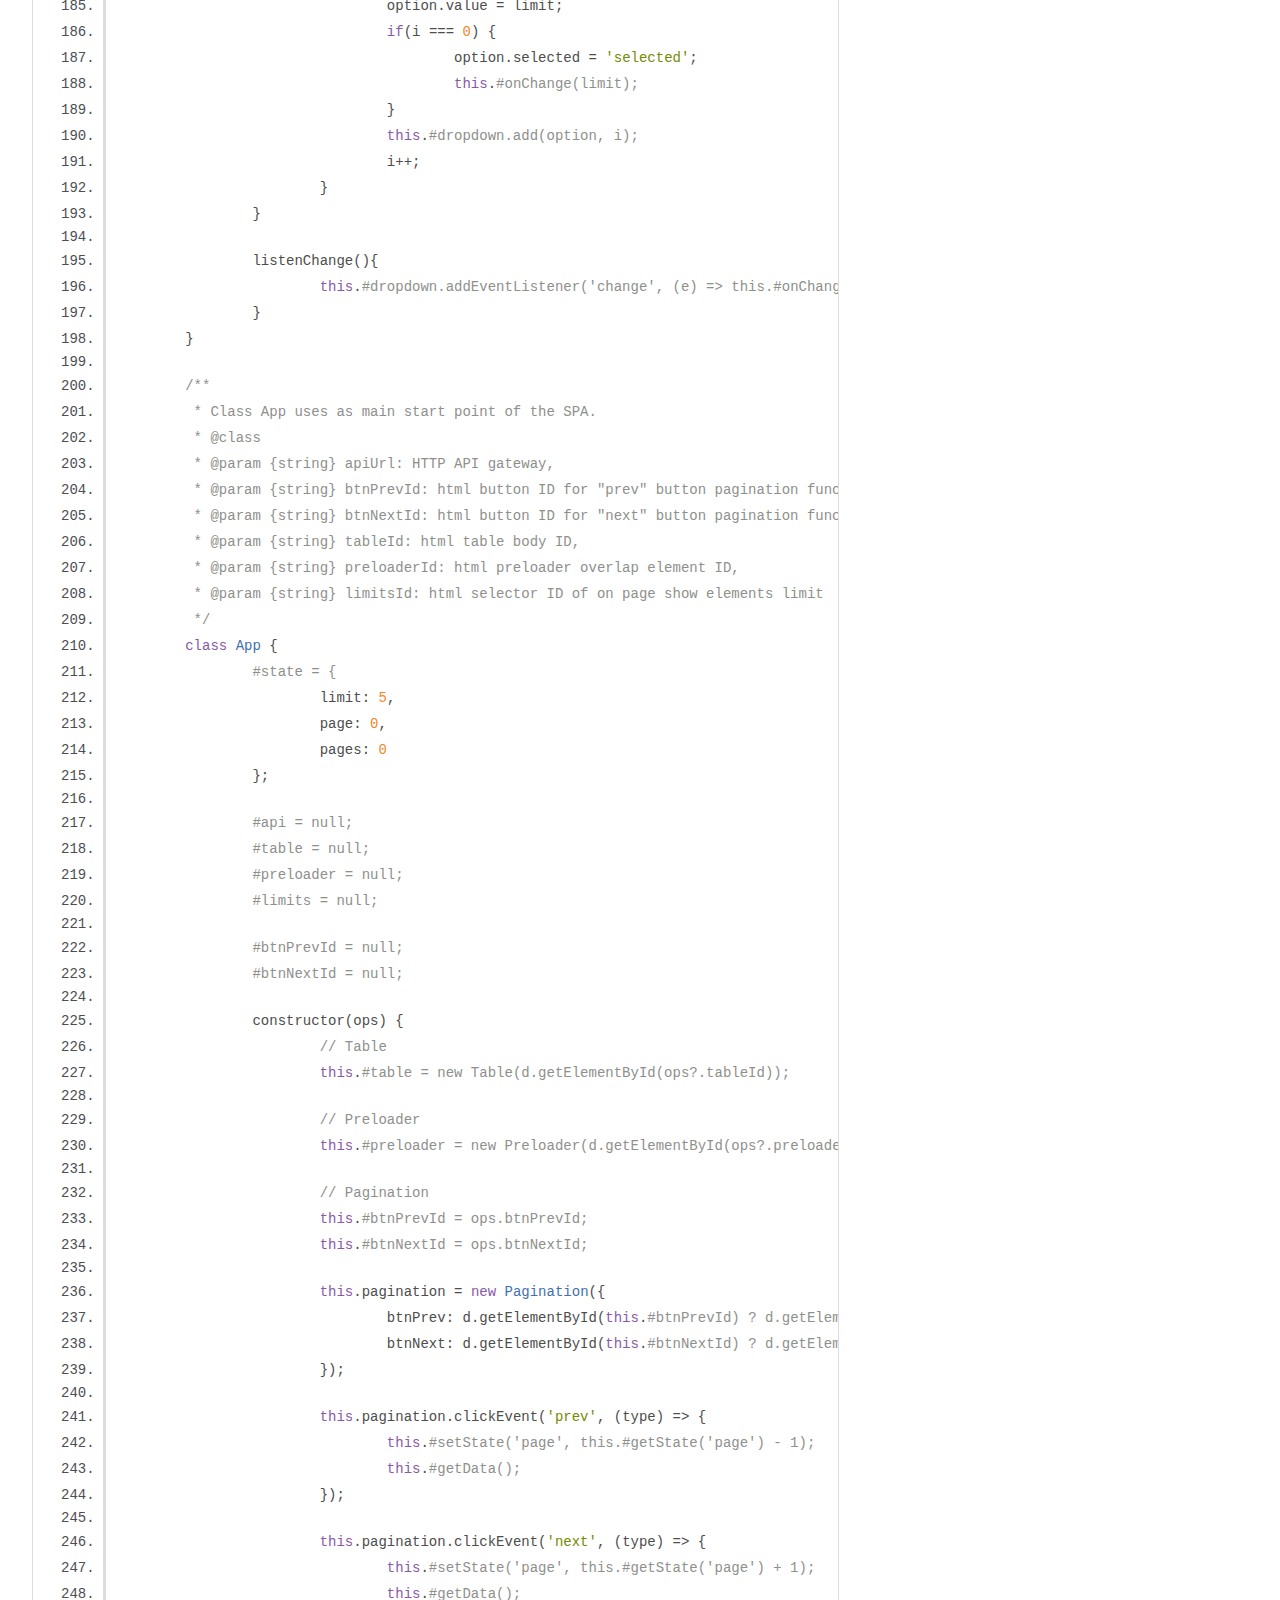
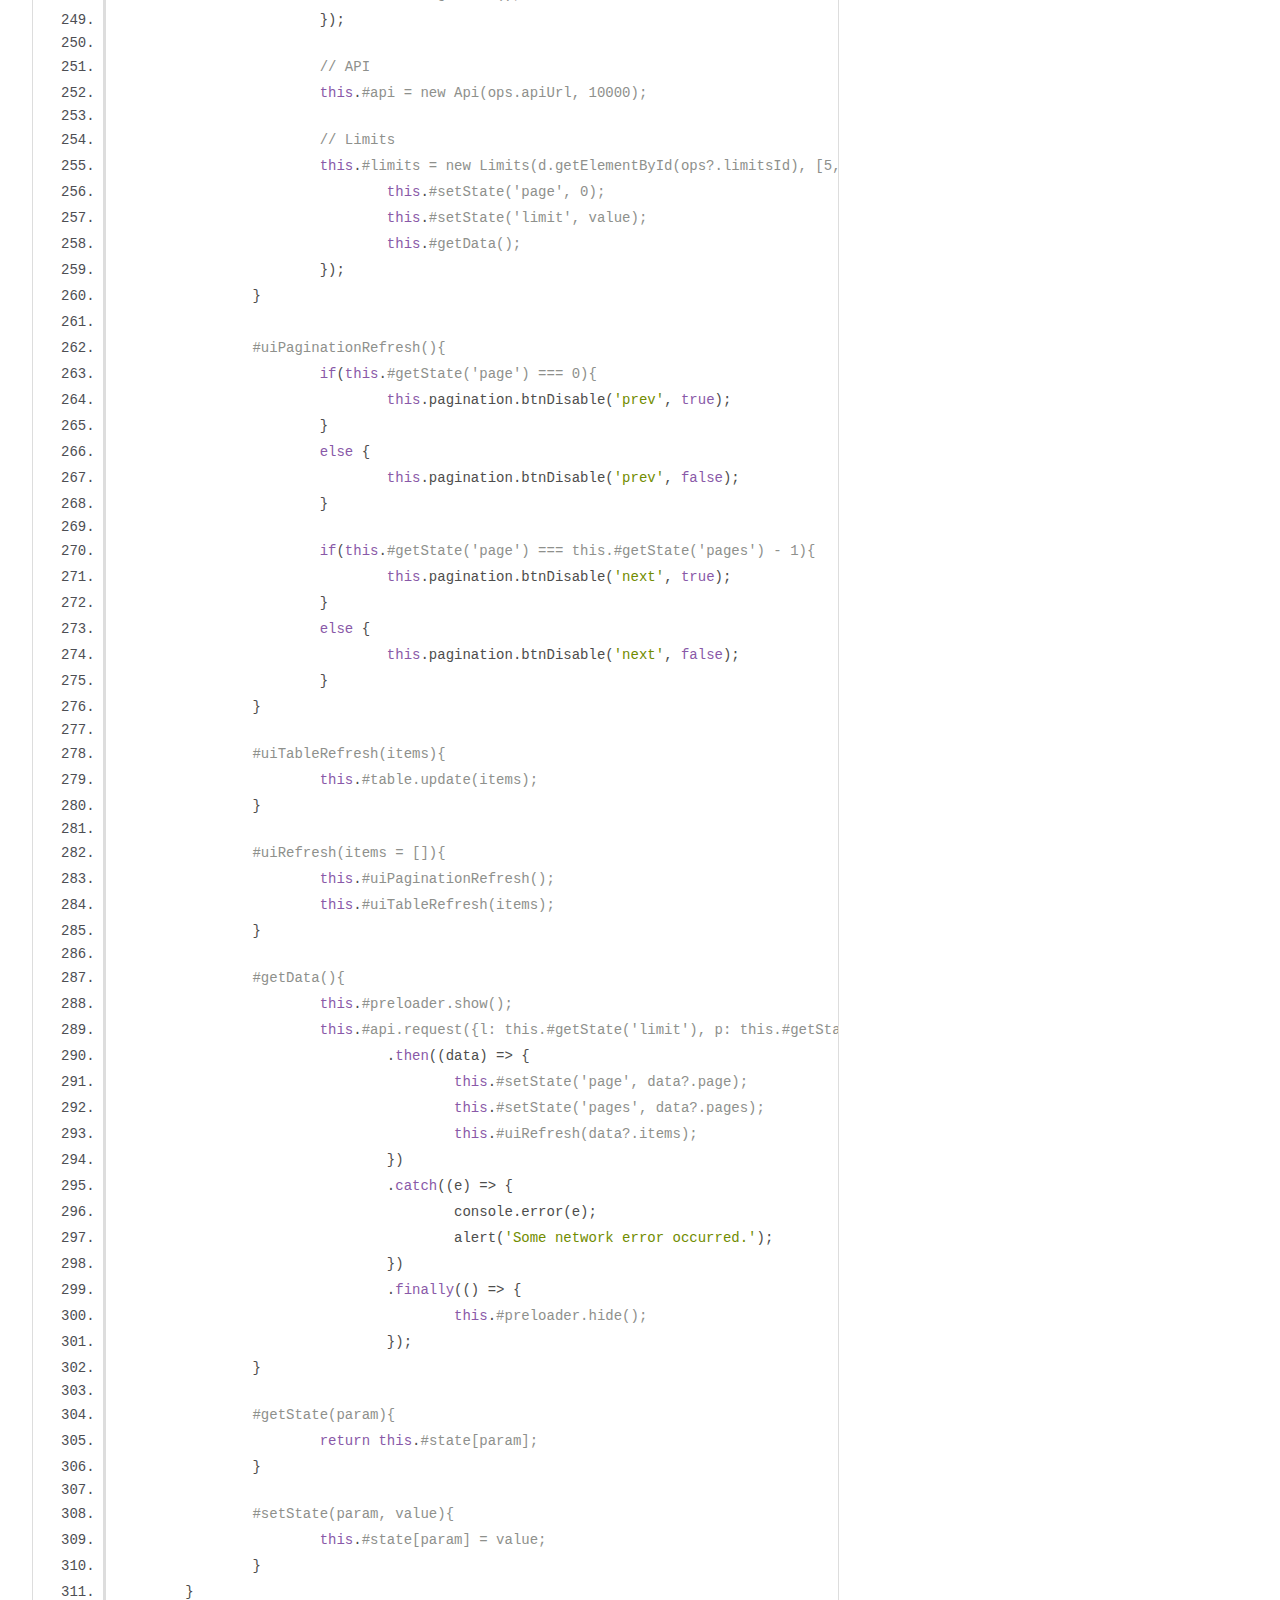
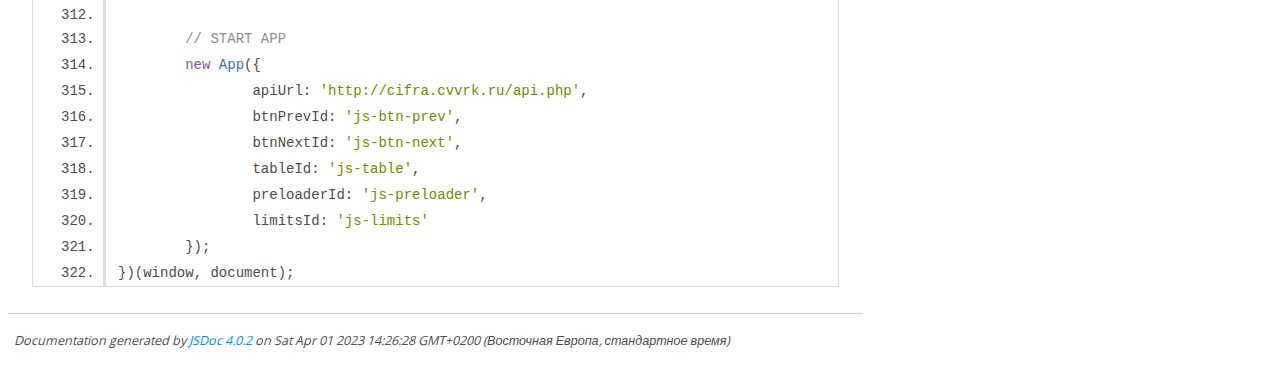
<file: public/doc/site.js.html>
<!DOCTYPE html>
<html lang="en">
<head>
    <meta charset="utf-8">
    <title>JSDoc: Source: site.js</title>

    <script src="scripts/prettify/prettify.js"> </script>
    <script src="scripts/prettify/lang-css.js"> </script>
    <!--[if lt IE 9]>
      <script src="//html5shiv.googlecode.com/svn/trunk/html5.js"></script>
    <![endif]-->
    <link type="text/css" rel="stylesheet" href="styles/prettify-tomorrow.css">
    <link type="text/css" rel="stylesheet" href="styles/jsdoc-default.css">
</head>

<body>

<div id="main">

    <h1 class="page-title">Source: site.js</h1>

    



    
    <section>
        <article>
            <pre class="prettyprint source linenums"><code>(async function(w, d){

	/**
	 * Implements communication with a remote server.
	 * Class contain requests caching control. Active caching control reduces server load,
	 * but may show user outdate data.
	 * @class
	 * @param {string} url: API gateway URL
	 * @param {number} requests caching time as ms (if not set or 0 - no cache)
	 */
	class Api {
		#url = '';

		#cacheLifeTimeMs = 0;
		#dataMap = new Map();

		constructor(url, cacheLifeTimeMs = 0) {
			this.#url = url;
			this.#cacheLifeTimeMs = cacheLifeTimeMs;
		}

		request(params){
			const queryStr = (Object.keys(params) ? '?' + (new URLSearchParams(params)).toString() : '');

			if(this.#dataMap.has(queryStr)){
				return Promise.resolve(this.#dataMap.get(queryStr)?.data);
			}
			return new Promise((resolve, reject) => {
				fetch(this.#url + queryStr, {
					method: 'GET',
					mode: 'no-cors',
					cache: 'no-cache',
					credentials: 'same-origin',
					headers: { 'Content-Type': 'application/json'},
					redirect: 'follow',
					referrerPolicy: 'no-referrer'
				})
					.then((response) => response.json())
					.then((data) => {
						this.#dataMap.set(queryStr, {
							data: data,
							countDown: (() => {setTimeout(() => {
								this.#dataMap.delete(queryStr);
							}, this.#cacheLifeTimeMs)})()
						});
						resolve(data);
					})
					.catch((e) => {
						reject(e);
					});
			});
		}
	}

	/**
	 * Implements controls a pagination block component.
	 * @class
	 * @param {DOMElement} btnPrev: button DOM element
	 * @param {DOMElement} btnNext: button DOM element
	 */
	class Pagination {
		#btnPrev = null;
		#btnNext = null;

		constructor(ops) {
			this.#btnPrev = ops.btnPrev;
			this.#btnNext = ops.btnNext;
		}

		#getBtn(type = 'next'){
			let btn = (type === 'next') ? this.#btnNext : this.#btnPrev;
			if(btn === null) return false;
			return btn;
		}

		clickEvent(type = 'next', callback){
			const btn = this.#getBtn(type);
			if(!btn) return false;

			btn.addEventListener('click', (e) => {
				e.preventDefault();
				callback(type);
			});
		}

		btnDisable(type, disabled = false){
			const btn = this.#getBtn(type);
			if(!btn) return false;

			if(disabled === true){
				btn.classList.add('disabled')
			}
			else {
				btn.classList.remove('disabled')
			}

			btn.disabled = disabled;
			btn.setAttribute('aria-disabled', disabled);

			if(disabled === true){
				btn.setAttribute('tabindex', -1);
			}
			else {
				if(type === 'prev') btn.setAttribute('tabindex', 2);
				else btn.setAttribute('tabindex', 3);
			}
		}
	}

	/**
	 * Implements controls a preloader overlay component.
	 * @class
	 * @param {DOMElement} preloader: div DOM element with spinner
	 */
	class Preloader{
		#preloader = null;

		constructor(preloader) {
			this.#preloader = preloader;
		}

		show(){
			this.#preloader.classList.remove('d-none');
		}

		hide() {
			this.#preloader.classList.add('d-none');
		}
	}

	/**
	 * Implements controls a table body component with data presentation.
	 * @class
	 * @param {DOMElement} table: table body DOM element
	 */
	class Table{
		#table = null;

		constructor(table) {
			this.#table = table;
		}

		update(items){
			this.#table.innerHTML = '';
			for(let item of items) {
				let row =  `&lt;tr>` +
					`&lt;th scope="row">${item?.id}&lt;/th>` +
					`&lt;td>${item?.title}&lt;/td>` +
					`&lt;td>${item?.price}&lt;/td>` +
					`&lt;td>${item?.quantity}&lt;/td>` +
					`&lt;/tr>`;
				this.#table.insertAdjacentHTML('beforeend', row);
			}
		}
	}

	/**
	 * Implements controls a dropdown list with count of items appearing in a table.
	 * @class
	 * @param {DOMElement} dropdown: select DOM element
	 * @param {array} limits: array of varians of items count showing in table per page
	 * @param {function} onChange: callback function (fires when select DOM element would be init or change)
	 */
	class Limits{
		#dropdown = null;
		#onChange = () => {};
		#limits = [];

		constructor(dropdown, limits, onChange) {
			this.#dropdown = dropdown;
			this.#limits = limits;
			this.#limits.sort((a, b) => a - b);

			this.#onChange = onChange;
			this.listenChange();

			this.#draw();
		}

		#draw(){
			let i = 0;
			for(let limit of this.#limits){
				let option = d.createElement('option');
				option.text = limit;
				option.value = limit;
				if(i === 0) {
					option.selected = 'selected';
					this.#onChange(limit);
				}
				this.#dropdown.add(option, i);
				i++;
			}
		}

		listenChange(){
			this.#dropdown.addEventListener('change', (e) => this.#onChange(e.target.value));
		}
	}

	/**
	 * Class App uses as main start point of the SPA.
	 * @class
	 * @param {string} apiUrl: HTTP API gateway,
	 * @param {string} btnPrevId: html button ID for "prev" button pagination functionality,
	 * @param {string} btnNextId: html button ID for "next" button pagination functionality,
	 * @param {string} tableId: html table body ID,
	 * @param {string} preloaderId: html preloader overlap element ID,
	 * @param {string} limitsId: html selector ID of on page show elements limit
	 */
	class App {
		#state = {
			limit: 5,
			page: 0,
			pages: 0
		};

		#api = null;
		#table = null;
		#preloader = null;
		#limits = null;

		#btnPrevId = null;
		#btnNextId = null;

		constructor(ops) {
			// Table
			this.#table = new Table(d.getElementById(ops?.tableId));

			// Preloader
			this.#preloader = new Preloader(d.getElementById(ops?.preloaderId));

			// Pagination
			this.#btnPrevId = ops.btnPrevId;
			this.#btnNextId = ops.btnNextId;

			this.pagination = new Pagination({
				btnPrev: d.getElementById(this.#btnPrevId) ? d.getElementById(this.#btnPrevId) : null,
				btnNext: d.getElementById(this.#btnNextId) ? d.getElementById(this.#btnNextId) : null
			});

			this.pagination.clickEvent('prev', (type) => {
				this.#setState('page', this.#getState('page') - 1);
				this.#getData();
			});

			this.pagination.clickEvent('next', (type) => {
				this.#setState('page', this.#getState('page') + 1);
				this.#getData();
			});

			// API
			this.#api = new Api(ops.apiUrl, 10000);

			// Limits
			this.#limits = new Limits(d.getElementById(ops?.limitsId), [5, 10], (value) => {
				this.#setState('page', 0);
				this.#setState('limit', value);
				this.#getData();
			});
		}
		
		#uiPaginationRefresh(){
			if(this.#getState('page') === 0){
				this.pagination.btnDisable('prev', true);
			}
			else {
				this.pagination.btnDisable('prev', false);
			}

			if(this.#getState('page') === this.#getState('pages') - 1){
				this.pagination.btnDisable('next', true);
			}
			else {
				this.pagination.btnDisable('next', false);
			}
		}

		#uiTableRefresh(items){
			this.#table.update(items);
		}

		#uiRefresh(items = []){
			this.#uiPaginationRefresh();
			this.#uiTableRefresh(items);
		}

		#getData(){
			this.#preloader.show();
			this.#api.request({l: this.#getState('limit'), p: this.#getState('page')})
				.then((data) => {
					this.#setState('page', data?.page);
					this.#setState('pages', data?.pages);
					this.#uiRefresh(data?.items);
				})
				.catch((e) => {
					console.error(e);
					alert('Some network error occurred.');
				})
				.finally(() => {
					this.#preloader.hide();
				});
		}

		#getState(param){
			return this.#state[param];
		}

		#setState(param, value){
			this.#state[param] = value;
		}
	}

	// START APP
	new App({
		apiUrl: 'http://cifra.cvvrk.ru/api.php',
		btnPrevId: 'js-btn-prev',
		btnNextId: 'js-btn-next',
		tableId: 'js-table',
		preloaderId: 'js-preloader',
		limitsId: 'js-limits'
	});
})(window, document);</code></pre>
        </article>
    </section>




</div>

<nav>
    <h2><a href="index.html">Home</a></h2><h3>Classes</h3><ul><li><a href="Api.html">Api</a></li><li><a href="App.html">App</a></li><li><a href="Limits.html">Limits</a></li><li><a href="Pagination.html">Pagination</a></li><li><a href="Preloader.html">Preloader</a></li><li><a href="Table.html">Table</a></li></ul>
</nav>

<br class="clear">

<footer>
    Documentation generated by <a href="https://github.com/jsdoc/jsdoc">JSDoc 4.0.2</a> on Sat Apr 01 2023 14:26:28 GMT+0200 (Восточная Европа, стандартное время)
</footer>

<script> prettyPrint(); </script>
<script src="scripts/linenumber.js"> </script>
</body>
</html>
</file>
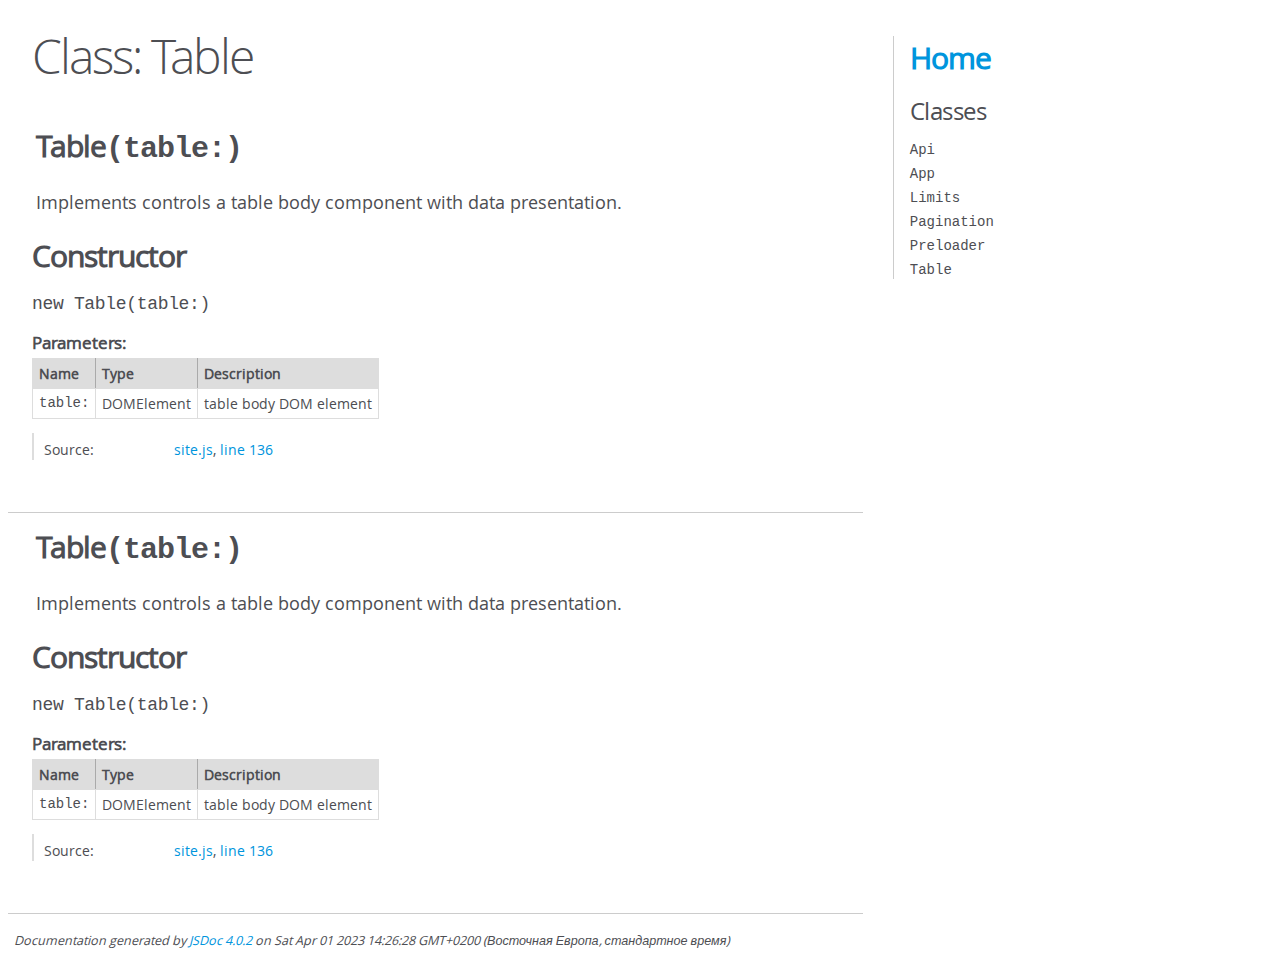
<file: public/doc/Table.html>
<!DOCTYPE html>
<html lang="en">
<head>
    <meta charset="utf-8">
    <title>JSDoc: Class: Table</title>

    <script src="scripts/prettify/prettify.js"> </script>
    <script src="scripts/prettify/lang-css.js"> </script>
    <!--[if lt IE 9]>
      <script src="//html5shiv.googlecode.com/svn/trunk/html5.js"></script>
    <![endif]-->
    <link type="text/css" rel="stylesheet" href="styles/prettify-tomorrow.css">
    <link type="text/css" rel="stylesheet" href="styles/jsdoc-default.css">
</head>

<body>

<div id="main">

    <h1 class="page-title">Class: Table</h1>

    




<section>

<header>
    
        <h2><span class="attribs"><span class="type-signature"></span></span>Table<span class="signature">(table:)</span><span class="type-signature"></span></h2>
        
            <div class="class-description"><p>Implements controls a table body component with data presentation.</p></div>
        
    
</header>

<article>
    <div class="container-overview">
    
        

    
    <h2>Constructor</h2>
    

    
    <h4 class="name" id="Table"><span class="type-signature"></span>new Table<span class="signature">(table:)</span><span class="type-signature"></span></h4>
    

    











    <h5>Parameters:</h5>
    

<table class="params">
    <thead>
    <tr>
        
        <th>Name</th>
        

        <th>Type</th>

        

        

        <th class="last">Description</th>
    </tr>
    </thead>

    <tbody>
    

        <tr>
            
                <td class="name"><code>table:</code></td>
            

            <td class="type">
            
                
<span class="param-type">DOMElement</span>


            
            </td>

            

            

            <td class="description last"><p>table body DOM element</p></td>
        </tr>

    
    </tbody>
</table>






<dl class="details">

    

    

    

    

    

    

    

    

    

    

    

    

    
    <dt class="tag-source">Source:</dt>
    <dd class="tag-source"><ul class="dummy"><li>
        <a href="site.js.html">site.js</a>, <a href="site.js.html#line136">line 136</a>
    </li></ul></dd>
    

    

    

    
</dl>




















    
    </div>

    

    

    

    

    

    

    

    

    

    
</article>

</section>







<section>

<header>
    
        <h2><span class="attribs"><span class="type-signature"></span></span>Table<span class="signature">(table:)</span><span class="type-signature"></span></h2>
        
            <div class="class-description"><p>Implements controls a table body component with data presentation.</p></div>
        
    
</header>

<article>
    <div class="container-overview">
    
        

    
    <h2>Constructor</h2>
    

    
    <h4 class="name" id="Table"><span class="type-signature"></span>new Table<span class="signature">(table:)</span><span class="type-signature"></span></h4>
    

    











    <h5>Parameters:</h5>
    

<table class="params">
    <thead>
    <tr>
        
        <th>Name</th>
        

        <th>Type</th>

        

        

        <th class="last">Description</th>
    </tr>
    </thead>

    <tbody>
    

        <tr>
            
                <td class="name"><code>table:</code></td>
            

            <td class="type">
            
                
<span class="param-type">DOMElement</span>


            
            </td>

            

            

            <td class="description last"><p>table body DOM element</p></td>
        </tr>

    
    </tbody>
</table>






<dl class="details">

    

    

    

    

    

    

    

    

    

    

    

    

    
    <dt class="tag-source">Source:</dt>
    <dd class="tag-source"><ul class="dummy"><li>
        <a href="site.js.html">site.js</a>, <a href="site.js.html#line136">line 136</a>
    </li></ul></dd>
    

    

    

    
</dl>




















    
    </div>

    

    

    

    

    

    

    

    

    

    
</article>

</section>




</div>

<nav>
    <h2><a href="index.html">Home</a></h2><h3>Classes</h3><ul><li><a href="Api.html">Api</a></li><li><a href="App.html">App</a></li><li><a href="Limits.html">Limits</a></li><li><a href="Pagination.html">Pagination</a></li><li><a href="Preloader.html">Preloader</a></li><li><a href="Table.html">Table</a></li></ul>
</nav>

<br class="clear">

<footer>
    Documentation generated by <a href="https://github.com/jsdoc/jsdoc">JSDoc 4.0.2</a> on Sat Apr 01 2023 14:26:28 GMT+0200 (Восточная Европа, стандартное время)
</footer>

<script> prettyPrint(); </script>
<script src="scripts/linenumber.js"> </script>
</body>
</html>
</file>
<file: public/doc/styles/prettify-tomorrow.css>
/* Tomorrow Theme */
/* Original theme - https://github.com/chriskempson/tomorrow-theme */
/* Pretty printing styles. Used with prettify.js. */
/* SPAN elements with the classes below are added by prettyprint. */
/* plain text */
.pln {
  color: #4d4d4c; }

@media screen {
  /* string content */
  .str {
    color: #718c00; }

  /* a keyword */
  .kwd {
    color: #8959a8; }

  /* a comment */
  .com {
    color: #8e908c; }

  /* a type name */
  .typ {
    color: #4271ae; }

  /* a literal value */
  .lit {
    color: #f5871f; }

  /* punctuation */
  .pun {
    color: #4d4d4c; }

  /* lisp open bracket */
  .opn {
    color: #4d4d4c; }

  /* lisp close bracket */
  .clo {
    color: #4d4d4c; }

  /* a markup tag name */
  .tag {
    color: #c82829; }

  /* a markup attribute name */
  .atn {
    color: #f5871f; }

  /* a markup attribute value */
  .atv {
    color: #3e999f; }

  /* a declaration */
  .dec {
    color: #f5871f; }

  /* a variable name */
  .var {
    color: #c82829; }

  /* a function name */
  .fun {
    color: #4271ae; } }
/* Use higher contrast and text-weight for printable form. */
@media print, projection {
  .str {
    color: #060; }

  .kwd {
    color: #006;
    font-weight: bold; }

  .com {
    color: #600;
    font-style: italic; }

  .typ {
    color: #404;
    font-weight: bold; }

  .lit {
    color: #044; }

  .pun, .opn, .clo {
    color: #440; }

  .tag {
    color: #006;
    font-weight: bold; }

  .atn {
    color: #404; }

  .atv {
    color: #060; } }
/* Style */
/*
pre.prettyprint {
  background: white;
  font-family: Consolas, Monaco, 'Andale Mono', monospace;
  font-size: 12px;
  line-height: 1.5;
  border: 1px solid #ccc;
  padding: 10px; }
*/

/* Specify class=linenums on a pre to get line numbering */
ol.linenums {
  margin-top: 0;
  margin-bottom: 0; }

/* IE indents via margin-left */
li.L0,
li.L1,
li.L2,
li.L3,
li.L4,
li.L5,
li.L6,
li.L7,
li.L8,
li.L9 {
  /* */ }

/* Alternate shading for lines */
li.L1,
li.L3,
li.L5,
li.L7,
li.L9 {
  /* */ }
</file>
<file: public/doc/styles/jsdoc-default.css>
@font-face {
    font-family: 'Open Sans';
    font-weight: normal;
    font-style: normal;
    src: url('../fonts/OpenSans-Regular-webfont.eot');
    src:
        local('Open Sans'),
        local('OpenSans'),
        url('../fonts/OpenSans-Regular-webfont.eot?#iefix') format('embedded-opentype'),
        url('../fonts/OpenSans-Regular-webfont.woff') format('woff'),
        url('../fonts/OpenSans-Regular-webfont.svg#open_sansregular') format('svg');
}

@font-face {
    font-family: 'Open Sans Light';
    font-weight: normal;
    font-style: normal;
    src: url('../fonts/OpenSans-Light-webfont.eot');
    src:
        local('Open Sans Light'),
        local('OpenSans Light'),
        url('../fonts/OpenSans-Light-webfont.eot?#iefix') format('embedded-opentype'),
        url('../fonts/OpenSans-Light-webfont.woff') format('woff'),
        url('../fonts/OpenSans-Light-webfont.svg#open_sanslight') format('svg');
}

html
{
    overflow: auto;
    background-color: #fff;
    font-size: 14px;
}

body
{
    font-family: 'Open Sans', sans-serif;
    line-height: 1.5;
    color: #4d4e53;
    background-color: white;
}

a, a:visited, a:active {
    color: #0095dd;
    text-decoration: none;
}

a:hover {
    text-decoration: underline;
}

header
{
    display: block;
    padding: 0px 4px;
}

tt, code, kbd, samp {
    font-family: Consolas, Monaco, 'Andale Mono', monospace;
}

.class-description {
    font-size: 130%;
    line-height: 140%;
    margin-bottom: 1em;
    margin-top: 1em;
}

.class-description:empty {
    margin: 0;
}

#main {
    float: left;
    width: 70%;
}

article dl {
    margin-bottom: 40px;
}

article img {
  max-width: 100%;
}

section
{
    display: block;
    background-color: #fff;
    padding: 12px 24px;
    border-bottom: 1px solid #ccc;
    margin-right: 30px;
}

.variation {
    display: none;
}

.signature-attributes {
    font-size: 60%;
    color: #aaa;
    font-style: italic;
    font-weight: lighter;
}

nav
{
    display: block;
    float: right;
    margin-top: 28px;
    width: 30%;
    box-sizing: border-box;
    border-left: 1px solid #ccc;
    padding-left: 16px;
}

nav ul {
    font-family: 'Lucida Grande', 'Lucida Sans Unicode', arial, sans-serif;
    font-size: 100%;
    line-height: 17px;
    padding: 0;
    margin: 0;
    list-style-type: none;
}

nav ul a, nav ul a:visited, nav ul a:active {
    font-family: Consolas, Monaco, 'Andale Mono', monospace;
    line-height: 18px;
    color: #4D4E53;
}

nav h3 {
    margin-top: 12px;
}

nav li {
    margin-top: 6px;
}

footer {
    display: block;
    padding: 6px;
    margin-top: 12px;
    font-style: italic;
    font-size: 90%;
}

h1, h2, h3, h4 {
    font-weight: 200;
    margin: 0;
}

h1
{
    font-family: 'Open Sans Light', sans-serif;
    font-size: 48px;
    letter-spacing: -2px;
    margin: 12px 24px 20px;
}

h2, h3.subsection-title
{
    font-size: 30px;
    font-weight: 700;
    letter-spacing: -1px;
    margin-bottom: 12px;
}

h3
{
    font-size: 24px;
    letter-spacing: -0.5px;
    margin-bottom: 12px;
}

h4
{
    font-size: 18px;
    letter-spacing: -0.33px;
    margin-bottom: 12px;
    color: #4d4e53;
}

h5, .container-overview .subsection-title
{
    font-size: 120%;
    font-weight: bold;
    letter-spacing: -0.01em;
    margin: 8px 0 3px 0;
}

h6
{
    font-size: 100%;
    letter-spacing: -0.01em;
    margin: 6px 0 3px 0;
    font-style: italic;
}

table
{
    border-spacing: 0;
    border: 0;
    border-collapse: collapse;
}

td, th
{
    border: 1px solid #ddd;
    margin: 0px;
    text-align: left;
    vertical-align: top;
    padding: 4px 6px;
    display: table-cell;
}

thead tr
{
    background-color: #ddd;
    font-weight: bold;
}

th { border-right: 1px solid #aaa; }
tr > th:last-child { border-right: 1px solid #ddd; }

.ancestors, .attribs { color: #999; }
.ancestors a, .attribs a
{
    color: #999 !important;
    text-decoration: none;
}

.clear
{
    clear: both;
}

.important
{
    font-weight: bold;
    color: #950B02;
}

.yes-def {
    text-indent: -1000px;
}

.type-signature {
    color: #aaa;
}

.name, .signature {
    font-family: Consolas, Monaco, 'Andale Mono', monospace;
}

.details { margin-top: 14px; border-left: 2px solid #DDD; }
.details dt { width: 120px; float: left; padding-left: 10px;  padding-top: 6px; }
.details dd { margin-left: 70px; }
.details ul { margin: 0; }
.details ul { list-style-type: none; }
.details li { margin-left: 30px; padding-top: 6px; }
.details pre.prettyprint { margin: 0 }
.details .object-value { padding-top: 0; }

.description {
    margin-bottom: 1em;
    margin-top: 1em;
}

.code-caption
{
    font-style: italic;
    font-size: 107%;
    margin: 0;
}

.source
{
    border: 1px solid #ddd;
    width: 80%;
    overflow: auto;
}

.prettyprint.source {
    width: inherit;
}

.source code
{
    font-size: 100%;
    line-height: 18px;
    display: block;
    padding: 4px 12px;
    margin: 0;
    background-color: #fff;
    color: #4D4E53;
}

.prettyprint code span.line
{
  display: inline-block;
}

.prettyprint.linenums
{
  padding-left: 70px;
  -webkit-user-select: none;
  -moz-user-select: none;
  -ms-user-select: none;
  user-select: none;
}

.prettyprint.linenums ol
{
  padding-left: 0;
}

.prettyprint.linenums li
{
  border-left: 3px #ddd solid;
}

.prettyprint.linenums li.selected,
.prettyprint.linenums li.selected *
{
  background-color: lightyellow;
}

.prettyprint.linenums li *
{
  -webkit-user-select: text;
  -moz-user-select: text;
  -ms-user-select: text;
  user-select: text;
}

.params .name, .props .name, .name code {
    color: #4D4E53;
    font-family: Consolas, Monaco, 'Andale Mono', monospace;
    font-size: 100%;
}

.params td.description > p:first-child,
.props td.description > p:first-child
{
    margin-top: 0;
    padding-top: 0;
}

.params td.description > p:last-child,
.props td.description > p:last-child
{
    margin-bottom: 0;
    padding-bottom: 0;
}

.disabled {
    color: #454545;
}
</file>
